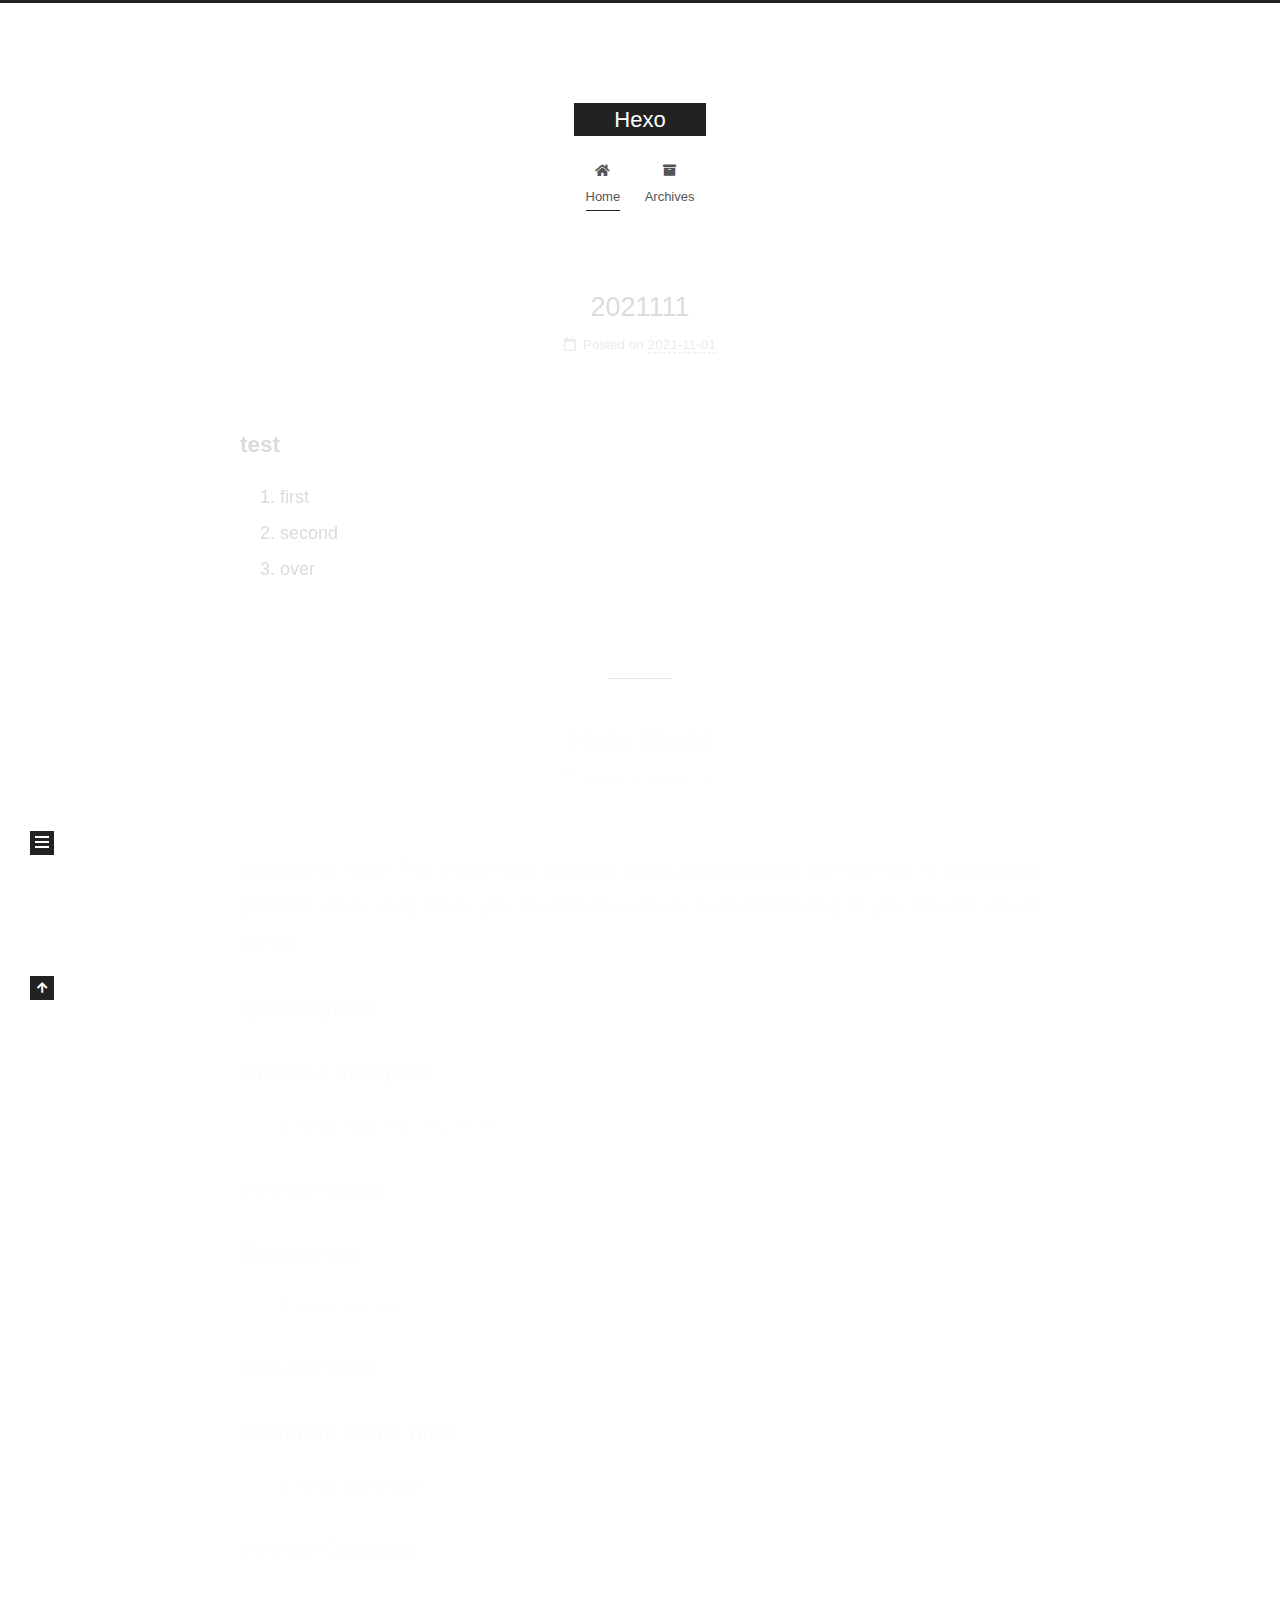
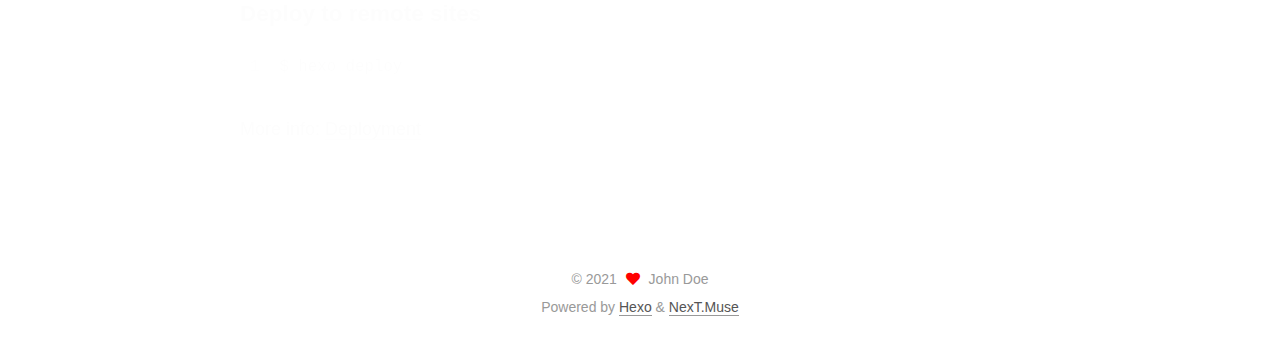
<file: index.html>
<!DOCTYPE html>
<html lang="en">
<head>
  <meta charset="UTF-8">
<meta name="viewport" content="width=device-width, initial-scale=1, maximum-scale=2">
<meta name="theme-color" content="#222">
<meta name="generator" content="Hexo 5.4.0">
  <link rel="apple-touch-icon" sizes="180x180" href="/images/apple-touch-icon-next.png">
  <link rel="icon" type="image/png" sizes="32x32" href="/images/favicon-32x32-next.png">
  <link rel="icon" type="image/png" sizes="16x16" href="/images/favicon-16x16-next.png">
  <link rel="mask-icon" href="/images/logo.svg" color="#222">

<link rel="stylesheet" href="/css/main.css">


<link rel="stylesheet" href="/lib/font-awesome/css/all.min.css">

<script id="hexo-configurations">
    var NexT = window.NexT || {};
    var CONFIG = {"hostname":"example.com","root":"/","scheme":"Muse","version":"7.8.0","exturl":false,"sidebar":{"position":"left","display":"post","padding":18,"offset":12,"onmobile":false},"copycode":{"enable":false,"show_result":false,"style":null},"back2top":{"enable":true,"sidebar":false,"scrollpercent":false},"bookmark":{"enable":false,"color":"#222","save":"auto"},"fancybox":false,"mediumzoom":false,"lazyload":false,"pangu":false,"comments":{"style":"tabs","active":null,"storage":true,"lazyload":false,"nav":null},"algolia":{"hits":{"per_page":10},"labels":{"input_placeholder":"Search for Posts","hits_empty":"We didn't find any results for the search: ${query}","hits_stats":"${hits} results found in ${time} ms"}},"localsearch":{"enable":false,"trigger":"auto","top_n_per_article":1,"unescape":false,"preload":false},"motion":{"enable":true,"async":false,"transition":{"post_block":"fadeIn","post_header":"slideDownIn","post_body":"slideDownIn","coll_header":"slideLeftIn","sidebar":"slideUpIn"}}};
  </script>

  <meta property="og:type" content="website">
<meta property="og:title" content="Hexo">
<meta property="og:url" content="http://example.com/index.html">
<meta property="og:site_name" content="Hexo">
<meta property="og:locale" content="en_US">
<meta property="article:author" content="John Doe">
<meta name="twitter:card" content="summary">

<link rel="canonical" href="http://example.com/">


<script id="page-configurations">
  // https://hexo.io/docs/variables.html
  CONFIG.page = {
    sidebar: "",
    isHome : true,
    isPost : false,
    lang   : 'en'
  };
</script>

  <title>Hexo</title>
  






  <noscript>
  <style>
  .use-motion .brand,
  .use-motion .menu-item,
  .sidebar-inner,
  .use-motion .post-block,
  .use-motion .pagination,
  .use-motion .comments,
  .use-motion .post-header,
  .use-motion .post-body,
  .use-motion .collection-header { opacity: initial; }

  .use-motion .site-title,
  .use-motion .site-subtitle {
    opacity: initial;
    top: initial;
  }

  .use-motion .logo-line-before i { left: initial; }
  .use-motion .logo-line-after i { right: initial; }
  </style>
</noscript>

</head>

<body itemscope itemtype="http://schema.org/WebPage">
  <div class="container use-motion">
    <div class="headband"></div>

    <header class="header" itemscope itemtype="http://schema.org/WPHeader">
      <div class="header-inner"><div class="site-brand-container">
  <div class="site-nav-toggle">
    <div class="toggle" aria-label="Toggle navigation bar">
      <span class="toggle-line toggle-line-first"></span>
      <span class="toggle-line toggle-line-middle"></span>
      <span class="toggle-line toggle-line-last"></span>
    </div>
  </div>

  <div class="site-meta">

    <a href="/" class="brand" rel="start">
      <span class="logo-line-before"><i></i></span>
      <h1 class="site-title">Hexo</h1>
      <span class="logo-line-after"><i></i></span>
    </a>
  </div>

  <div class="site-nav-right">
    <div class="toggle popup-trigger">
    </div>
  </div>
</div>




<nav class="site-nav">
  <ul id="menu" class="main-menu menu">
        <li class="menu-item menu-item-home">

    <a href="/" rel="section"><i class="fa fa-home fa-fw"></i>Home</a>

  </li>
        <li class="menu-item menu-item-archives">

    <a href="/archives/" rel="section"><i class="fa fa-archive fa-fw"></i>Archives</a>

  </li>
  </ul>
</nav>




</div>
    </header>

    
  <div class="back-to-top">
    <i class="fa fa-arrow-up"></i>
    <span>0%</span>
  </div>


    <main class="main">
      <div class="main-inner">
        <div class="content-wrap">
          

          <div class="content index posts-expand">
            
      
  
  
  <article itemscope itemtype="http://schema.org/Article" class="post-block" lang="en">
    <link itemprop="mainEntityOfPage" href="http://example.com/2021/11/01/2021111/">

    <span hidden itemprop="author" itemscope itemtype="http://schema.org/Person">
      <meta itemprop="image" content="/images/avatar.gif">
      <meta itemprop="name" content="John Doe">
      <meta itemprop="description" content="">
    </span>

    <span hidden itemprop="publisher" itemscope itemtype="http://schema.org/Organization">
      <meta itemprop="name" content="Hexo">
    </span>
      <header class="post-header">
        <h2 class="post-title" itemprop="name headline">
          
            <a href="/2021/11/01/2021111/" class="post-title-link" itemprop="url">2021111</a>
        </h2>

        <div class="post-meta">
            <span class="post-meta-item">
              <span class="post-meta-item-icon">
                <i class="far fa-calendar"></i>
              </span>
              <span class="post-meta-item-text">Posted on</span>
              

              <time title="Created: 2021-11-01 16:01:24 / Modified: 16:05:40" itemprop="dateCreated datePublished" datetime="2021-11-01T16:01:24+08:00">2021-11-01</time>
            </span>

          

        </div>
      </header>

    
    
    
    <div class="post-body" itemprop="articleBody">

      
          <h3 id="test"><a href="#test" class="headerlink" title="test"></a>test</h3><ol>
<li>first</li>
<li>second</li>
<li>over</li>
</ol>

      
    </div>

    
    
    
      <footer class="post-footer">
        <div class="post-eof"></div>
      </footer>
  </article>
  
  
  

      
  
  
  <article itemscope itemtype="http://schema.org/Article" class="post-block" lang="en">
    <link itemprop="mainEntityOfPage" href="http://example.com/2021/11/01/hello-world/">

    <span hidden itemprop="author" itemscope itemtype="http://schema.org/Person">
      <meta itemprop="image" content="/images/avatar.gif">
      <meta itemprop="name" content="John Doe">
      <meta itemprop="description" content="">
    </span>

    <span hidden itemprop="publisher" itemscope itemtype="http://schema.org/Organization">
      <meta itemprop="name" content="Hexo">
    </span>
      <header class="post-header">
        <h2 class="post-title" itemprop="name headline">
          
            <a href="/2021/11/01/hello-world/" class="post-title-link" itemprop="url">Hello World</a>
        </h2>

        <div class="post-meta">
            <span class="post-meta-item">
              <span class="post-meta-item-icon">
                <i class="far fa-calendar"></i>
              </span>
              <span class="post-meta-item-text">Posted on</span>

              <time title="Created: 2021-11-01 12:58:23" itemprop="dateCreated datePublished" datetime="2021-11-01T12:58:23+08:00">2021-11-01</time>
            </span>

          

        </div>
      </header>

    
    
    
    <div class="post-body" itemprop="articleBody">

      
          <p>Welcome to <a target="_blank" rel="noopener" href="https://hexo.io/">Hexo</a>! This is your very first post. Check <a target="_blank" rel="noopener" href="https://hexo.io/docs/">documentation</a> for more info. If you get any problems when using Hexo, you can find the answer in <a target="_blank" rel="noopener" href="https://hexo.io/docs/troubleshooting.html">troubleshooting</a> or you can ask me on <a target="_blank" rel="noopener" href="https://github.com/hexojs/hexo/issues">GitHub</a>.</p>
<h2 id="Quick-Start"><a href="#Quick-Start" class="headerlink" title="Quick Start"></a>Quick Start</h2><h3 id="Create-a-new-post"><a href="#Create-a-new-post" class="headerlink" title="Create a new post"></a>Create a new post</h3><figure class="highlight bash"><table><tr><td class="gutter"><pre><span class="line">1</span><br></pre></td><td class="code"><pre><span class="line">$ hexo new <span class="string">&quot;My New Post&quot;</span></span><br></pre></td></tr></table></figure>

<p>More info: <a target="_blank" rel="noopener" href="https://hexo.io/docs/writing.html">Writing</a></p>
<h3 id="Run-server"><a href="#Run-server" class="headerlink" title="Run server"></a>Run server</h3><figure class="highlight bash"><table><tr><td class="gutter"><pre><span class="line">1</span><br></pre></td><td class="code"><pre><span class="line">$ hexo server</span><br></pre></td></tr></table></figure>

<p>More info: <a target="_blank" rel="noopener" href="https://hexo.io/docs/server.html">Server</a></p>
<h3 id="Generate-static-files"><a href="#Generate-static-files" class="headerlink" title="Generate static files"></a>Generate static files</h3><figure class="highlight bash"><table><tr><td class="gutter"><pre><span class="line">1</span><br></pre></td><td class="code"><pre><span class="line">$ hexo generate</span><br></pre></td></tr></table></figure>

<p>More info: <a target="_blank" rel="noopener" href="https://hexo.io/docs/generating.html">Generating</a></p>
<h3 id="Deploy-to-remote-sites"><a href="#Deploy-to-remote-sites" class="headerlink" title="Deploy to remote sites"></a>Deploy to remote sites</h3><figure class="highlight bash"><table><tr><td class="gutter"><pre><span class="line">1</span><br></pre></td><td class="code"><pre><span class="line">$ hexo deploy</span><br></pre></td></tr></table></figure>

<p>More info: <a target="_blank" rel="noopener" href="https://hexo.io/docs/one-command-deployment.html">Deployment</a></p>

      
    </div>

    
    
    
      <footer class="post-footer">
        <div class="post-eof"></div>
      </footer>
  </article>
  
  
  


  



          </div>
          

<script>
  window.addEventListener('tabs:register', () => {
    let { activeClass } = CONFIG.comments;
    if (CONFIG.comments.storage) {
      activeClass = localStorage.getItem('comments_active') || activeClass;
    }
    if (activeClass) {
      let activeTab = document.querySelector(`a[href="#comment-${activeClass}"]`);
      if (activeTab) {
        activeTab.click();
      }
    }
  });
  if (CONFIG.comments.storage) {
    window.addEventListener('tabs:click', event => {
      if (!event.target.matches('.tabs-comment .tab-content .tab-pane')) return;
      let commentClass = event.target.classList[1];
      localStorage.setItem('comments_active', commentClass);
    });
  }
</script>

        </div>
          
  
  <div class="toggle sidebar-toggle">
    <span class="toggle-line toggle-line-first"></span>
    <span class="toggle-line toggle-line-middle"></span>
    <span class="toggle-line toggle-line-last"></span>
  </div>

  <aside class="sidebar">
    <div class="sidebar-inner">

      <ul class="sidebar-nav motion-element">
        <li class="sidebar-nav-toc">
          Table of Contents
        </li>
        <li class="sidebar-nav-overview">
          Overview
        </li>
      </ul>

      <!--noindex-->
      <div class="post-toc-wrap sidebar-panel">
      </div>
      <!--/noindex-->

      <div class="site-overview-wrap sidebar-panel">
        <div class="site-author motion-element" itemprop="author" itemscope itemtype="http://schema.org/Person">
  <p class="site-author-name" itemprop="name">John Doe</p>
  <div class="site-description" itemprop="description"></div>
</div>
<div class="site-state-wrap motion-element">
  <nav class="site-state">
      <div class="site-state-item site-state-posts">
          <a href="/archives/">
        
          <span class="site-state-item-count">2</span>
          <span class="site-state-item-name">posts</span>
        </a>
      </div>
      <div class="site-state-item site-state-tags">
        <span class="site-state-item-count">1</span>
        <span class="site-state-item-name">tags</span>
      </div>
  </nav>
</div>



      </div>

    </div>
  </aside>
  <div id="sidebar-dimmer"></div>


      </div>
    </main>

    <footer class="footer">
      <div class="footer-inner">
        

        

<div class="copyright">
  
  &copy; 
  <span itemprop="copyrightYear">2021</span>
  <span class="with-love">
    <i class="fa fa-heart"></i>
  </span>
  <span class="author" itemprop="copyrightHolder">John Doe</span>
</div>
  <div class="powered-by">Powered by <a href="https://hexo.io/" class="theme-link" rel="noopener" target="_blank">Hexo</a> & <a href="https://muse.theme-next.org/" class="theme-link" rel="noopener" target="_blank">NexT.Muse</a>
  </div>

        








      </div>
    </footer>
  </div>

  
  <script src="/lib/anime.min.js"></script>
  <script src="/lib/velocity/velocity.min.js"></script>
  <script src="/lib/velocity/velocity.ui.min.js"></script>

<script src="/js/utils.js"></script>

<script src="/js/motion.js"></script>


<script src="/js/schemes/muse.js"></script>


<script src="/js/next-boot.js"></script>




  















  

  

</body>
</html>
</file>
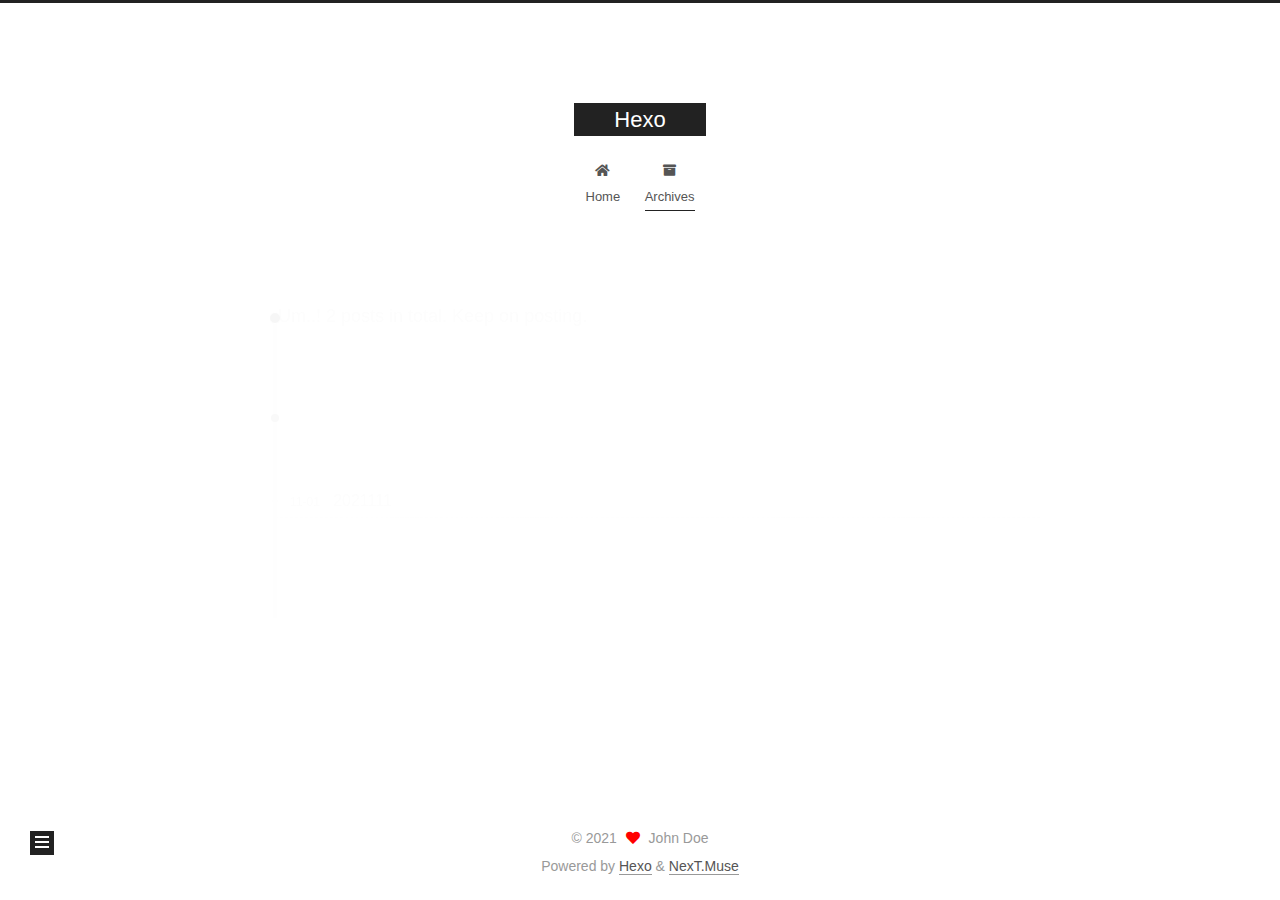
<file: archives/index.html>
<!DOCTYPE html>
<html lang="en">
<head>
  <meta charset="UTF-8">
<meta name="viewport" content="width=device-width, initial-scale=1, maximum-scale=2">
<meta name="theme-color" content="#222">
<meta name="generator" content="Hexo 5.4.0">
  <link rel="apple-touch-icon" sizes="180x180" href="/images/apple-touch-icon-next.png">
  <link rel="icon" type="image/png" sizes="32x32" href="/images/favicon-32x32-next.png">
  <link rel="icon" type="image/png" sizes="16x16" href="/images/favicon-16x16-next.png">
  <link rel="mask-icon" href="/images/logo.svg" color="#222">

<link rel="stylesheet" href="/css/main.css">


<link rel="stylesheet" href="/lib/font-awesome/css/all.min.css">

<script id="hexo-configurations">
    var NexT = window.NexT || {};
    var CONFIG = {"hostname":"example.com","root":"/","scheme":"Muse","version":"7.8.0","exturl":false,"sidebar":{"position":"left","display":"post","padding":18,"offset":12,"onmobile":false},"copycode":{"enable":false,"show_result":false,"style":null},"back2top":{"enable":true,"sidebar":false,"scrollpercent":false},"bookmark":{"enable":false,"color":"#222","save":"auto"},"fancybox":false,"mediumzoom":false,"lazyload":false,"pangu":false,"comments":{"style":"tabs","active":null,"storage":true,"lazyload":false,"nav":null},"algolia":{"hits":{"per_page":10},"labels":{"input_placeholder":"Search for Posts","hits_empty":"We didn't find any results for the search: ${query}","hits_stats":"${hits} results found in ${time} ms"}},"localsearch":{"enable":false,"trigger":"auto","top_n_per_article":1,"unescape":false,"preload":false},"motion":{"enable":true,"async":false,"transition":{"post_block":"fadeIn","post_header":"slideDownIn","post_body":"slideDownIn","coll_header":"slideLeftIn","sidebar":"slideUpIn"}}};
  </script>

  <meta property="og:type" content="website">
<meta property="og:title" content="Hexo">
<meta property="og:url" content="http://example.com/archives/index.html">
<meta property="og:site_name" content="Hexo">
<meta property="og:locale" content="en_US">
<meta property="article:author" content="John Doe">
<meta name="twitter:card" content="summary">

<link rel="canonical" href="http://example.com/archives/">


<script id="page-configurations">
  // https://hexo.io/docs/variables.html
  CONFIG.page = {
    sidebar: "",
    isHome : false,
    isPost : false,
    lang   : 'en'
  };
</script>

  <title>Archive | Hexo</title>
  






  <noscript>
  <style>
  .use-motion .brand,
  .use-motion .menu-item,
  .sidebar-inner,
  .use-motion .post-block,
  .use-motion .pagination,
  .use-motion .comments,
  .use-motion .post-header,
  .use-motion .post-body,
  .use-motion .collection-header { opacity: initial; }

  .use-motion .site-title,
  .use-motion .site-subtitle {
    opacity: initial;
    top: initial;
  }

  .use-motion .logo-line-before i { left: initial; }
  .use-motion .logo-line-after i { right: initial; }
  </style>
</noscript>

</head>

<body itemscope itemtype="http://schema.org/WebPage">
  <div class="container use-motion">
    <div class="headband"></div>

    <header class="header" itemscope itemtype="http://schema.org/WPHeader">
      <div class="header-inner"><div class="site-brand-container">
  <div class="site-nav-toggle">
    <div class="toggle" aria-label="Toggle navigation bar">
      <span class="toggle-line toggle-line-first"></span>
      <span class="toggle-line toggle-line-middle"></span>
      <span class="toggle-line toggle-line-last"></span>
    </div>
  </div>

  <div class="site-meta">

    <a href="/" class="brand" rel="start">
      <span class="logo-line-before"><i></i></span>
      <h1 class="site-title">Hexo</h1>
      <span class="logo-line-after"><i></i></span>
    </a>
  </div>

  <div class="site-nav-right">
    <div class="toggle popup-trigger">
    </div>
  </div>
</div>




<nav class="site-nav">
  <ul id="menu" class="main-menu menu">
        <li class="menu-item menu-item-home">

    <a href="/" rel="section"><i class="fa fa-home fa-fw"></i>Home</a>

  </li>
        <li class="menu-item menu-item-archives">

    <a href="/archives/" rel="section"><i class="fa fa-archive fa-fw"></i>Archives</a>

  </li>
  </ul>
</nav>




</div>
    </header>

    
  <div class="back-to-top">
    <i class="fa fa-arrow-up"></i>
    <span>0%</span>
  </div>


    <main class="main">
      <div class="main-inner">
        <div class="content-wrap">
          

          <div class="content archive">
            

  
  
  
  <div class="post-block">
    <div class="posts-collapse">
      <div class="collection-title">
        <span class="collection-header">Um..! 2 posts in total. Keep on posting.</span>
      </div>

      
    <div class="collection-year">
      <span class="collection-header">2021</span>
    </div>

  <article itemscope itemtype="http://schema.org/Article">
    <header class="post-header">

      <div class="post-meta">
        <time itemprop="dateCreated"
              datetime="2021-11-01T16:01:24+08:00"
              content="2021-11-01">
          11-01
        </time>
      </div>

      <div class="post-title">
          <a class="post-title-link" href="/2021/11/01/2021111/" itemprop="url">
            <span itemprop="name">2021111</span>
          </a>
      </div>

    </header>
  </article>

  <article itemscope itemtype="http://schema.org/Article">
    <header class="post-header">

      <div class="post-meta">
        <time itemprop="dateCreated"
              datetime="2021-11-01T12:58:23+08:00"
              content="2021-11-01">
          11-01
        </time>
      </div>

      <div class="post-title">
          <a class="post-title-link" href="/2021/11/01/hello-world/" itemprop="url">
            <span itemprop="name">Hello World</span>
          </a>
      </div>

    </header>
  </article>


    </div>
  </div>
  
  
  

  



          </div>
          

<script>
  window.addEventListener('tabs:register', () => {
    let { activeClass } = CONFIG.comments;
    if (CONFIG.comments.storage) {
      activeClass = localStorage.getItem('comments_active') || activeClass;
    }
    if (activeClass) {
      let activeTab = document.querySelector(`a[href="#comment-${activeClass}"]`);
      if (activeTab) {
        activeTab.click();
      }
    }
  });
  if (CONFIG.comments.storage) {
    window.addEventListener('tabs:click', event => {
      if (!event.target.matches('.tabs-comment .tab-content .tab-pane')) return;
      let commentClass = event.target.classList[1];
      localStorage.setItem('comments_active', commentClass);
    });
  }
</script>

        </div>
          
  
  <div class="toggle sidebar-toggle">
    <span class="toggle-line toggle-line-first"></span>
    <span class="toggle-line toggle-line-middle"></span>
    <span class="toggle-line toggle-line-last"></span>
  </div>

  <aside class="sidebar">
    <div class="sidebar-inner">

      <ul class="sidebar-nav motion-element">
        <li class="sidebar-nav-toc">
          Table of Contents
        </li>
        <li class="sidebar-nav-overview">
          Overview
        </li>
      </ul>

      <!--noindex-->
      <div class="post-toc-wrap sidebar-panel">
      </div>
      <!--/noindex-->

      <div class="site-overview-wrap sidebar-panel">
        <div class="site-author motion-element" itemprop="author" itemscope itemtype="http://schema.org/Person">
  <p class="site-author-name" itemprop="name">John Doe</p>
  <div class="site-description" itemprop="description"></div>
</div>
<div class="site-state-wrap motion-element">
  <nav class="site-state">
      <div class="site-state-item site-state-posts">
          <a href="/archives/">
        
          <span class="site-state-item-count">2</span>
          <span class="site-state-item-name">posts</span>
        </a>
      </div>
      <div class="site-state-item site-state-tags">
        <span class="site-state-item-count">1</span>
        <span class="site-state-item-name">tags</span>
      </div>
  </nav>
</div>



      </div>

    </div>
  </aside>
  <div id="sidebar-dimmer"></div>


      </div>
    </main>

    <footer class="footer">
      <div class="footer-inner">
        

        

<div class="copyright">
  
  &copy; 
  <span itemprop="copyrightYear">2021</span>
  <span class="with-love">
    <i class="fa fa-heart"></i>
  </span>
  <span class="author" itemprop="copyrightHolder">John Doe</span>
</div>
  <div class="powered-by">Powered by <a href="https://hexo.io/" class="theme-link" rel="noopener" target="_blank">Hexo</a> & <a href="https://muse.theme-next.org/" class="theme-link" rel="noopener" target="_blank">NexT.Muse</a>
  </div>

        








      </div>
    </footer>
  </div>

  
  <script src="/lib/anime.min.js"></script>
  <script src="/lib/velocity/velocity.min.js"></script>
  <script src="/lib/velocity/velocity.ui.min.js"></script>

<script src="/js/utils.js"></script>

<script src="/js/motion.js"></script>


<script src="/js/schemes/muse.js"></script>


<script src="/js/next-boot.js"></script>




  















  

  

</body>
</html>
</file>
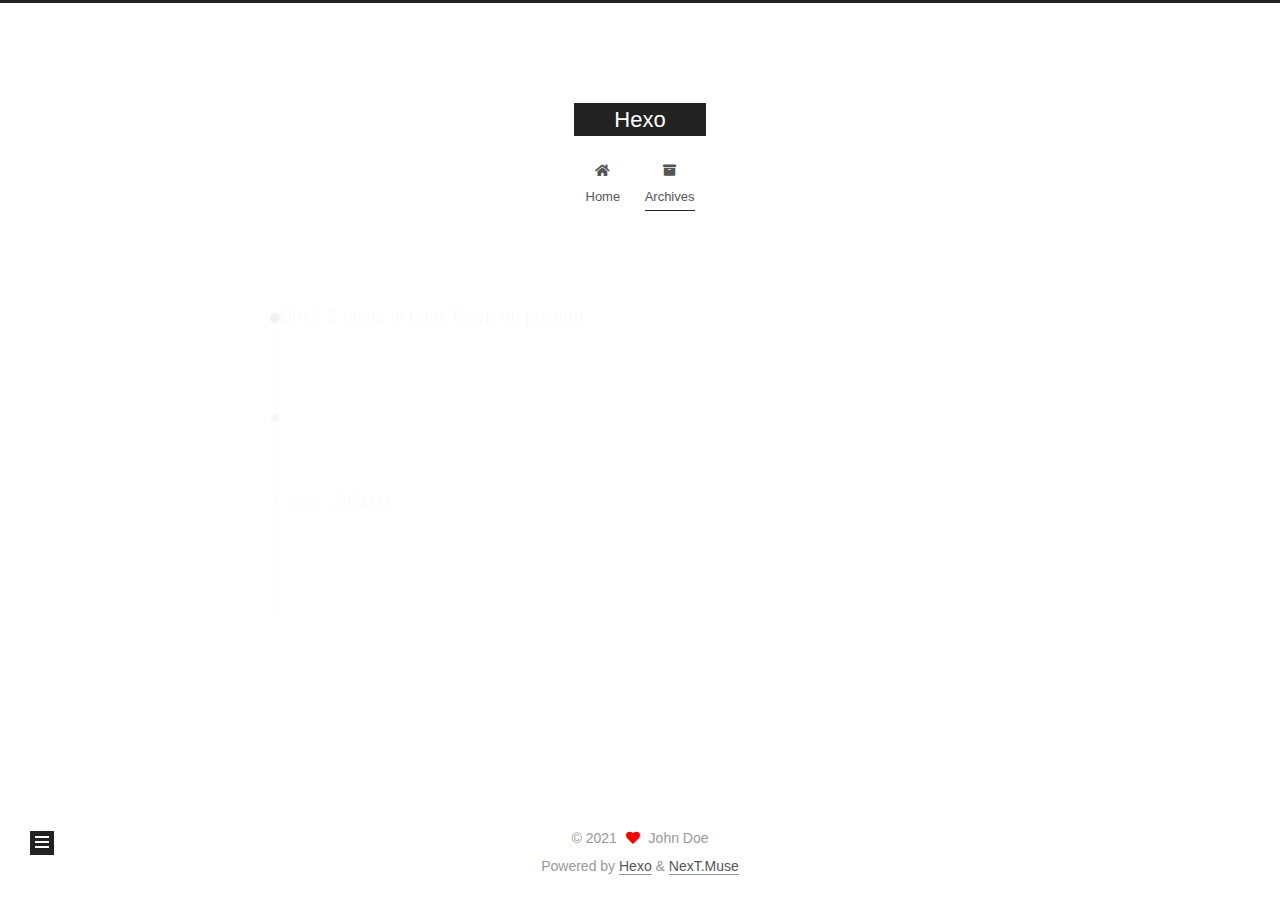
<file: archives/2021/index.html>
<!DOCTYPE html>
<html lang="en">
<head>
  <meta charset="UTF-8">
<meta name="viewport" content="width=device-width, initial-scale=1, maximum-scale=2">
<meta name="theme-color" content="#222">
<meta name="generator" content="Hexo 5.4.0">
  <link rel="apple-touch-icon" sizes="180x180" href="/images/apple-touch-icon-next.png">
  <link rel="icon" type="image/png" sizes="32x32" href="/images/favicon-32x32-next.png">
  <link rel="icon" type="image/png" sizes="16x16" href="/images/favicon-16x16-next.png">
  <link rel="mask-icon" href="/images/logo.svg" color="#222">

<link rel="stylesheet" href="/css/main.css">


<link rel="stylesheet" href="/lib/font-awesome/css/all.min.css">

<script id="hexo-configurations">
    var NexT = window.NexT || {};
    var CONFIG = {"hostname":"example.com","root":"/","scheme":"Muse","version":"7.8.0","exturl":false,"sidebar":{"position":"left","display":"post","padding":18,"offset":12,"onmobile":false},"copycode":{"enable":false,"show_result":false,"style":null},"back2top":{"enable":true,"sidebar":false,"scrollpercent":false},"bookmark":{"enable":false,"color":"#222","save":"auto"},"fancybox":false,"mediumzoom":false,"lazyload":false,"pangu":false,"comments":{"style":"tabs","active":null,"storage":true,"lazyload":false,"nav":null},"algolia":{"hits":{"per_page":10},"labels":{"input_placeholder":"Search for Posts","hits_empty":"We didn't find any results for the search: ${query}","hits_stats":"${hits} results found in ${time} ms"}},"localsearch":{"enable":false,"trigger":"auto","top_n_per_article":1,"unescape":false,"preload":false},"motion":{"enable":true,"async":false,"transition":{"post_block":"fadeIn","post_header":"slideDownIn","post_body":"slideDownIn","coll_header":"slideLeftIn","sidebar":"slideUpIn"}}};
  </script>

  <meta property="og:type" content="website">
<meta property="og:title" content="Hexo">
<meta property="og:url" content="http://example.com/archives/2021/index.html">
<meta property="og:site_name" content="Hexo">
<meta property="og:locale" content="en_US">
<meta property="article:author" content="John Doe">
<meta name="twitter:card" content="summary">

<link rel="canonical" href="http://example.com/archives/2021/">


<script id="page-configurations">
  // https://hexo.io/docs/variables.html
  CONFIG.page = {
    sidebar: "",
    isHome : false,
    isPost : false,
    lang   : 'en'
  };
</script>

  <title>Archive | Hexo</title>
  






  <noscript>
  <style>
  .use-motion .brand,
  .use-motion .menu-item,
  .sidebar-inner,
  .use-motion .post-block,
  .use-motion .pagination,
  .use-motion .comments,
  .use-motion .post-header,
  .use-motion .post-body,
  .use-motion .collection-header { opacity: initial; }

  .use-motion .site-title,
  .use-motion .site-subtitle {
    opacity: initial;
    top: initial;
  }

  .use-motion .logo-line-before i { left: initial; }
  .use-motion .logo-line-after i { right: initial; }
  </style>
</noscript>

</head>

<body itemscope itemtype="http://schema.org/WebPage">
  <div class="container use-motion">
    <div class="headband"></div>

    <header class="header" itemscope itemtype="http://schema.org/WPHeader">
      <div class="header-inner"><div class="site-brand-container">
  <div class="site-nav-toggle">
    <div class="toggle" aria-label="Toggle navigation bar">
      <span class="toggle-line toggle-line-first"></span>
      <span class="toggle-line toggle-line-middle"></span>
      <span class="toggle-line toggle-line-last"></span>
    </div>
  </div>

  <div class="site-meta">

    <a href="/" class="brand" rel="start">
      <span class="logo-line-before"><i></i></span>
      <h1 class="site-title">Hexo</h1>
      <span class="logo-line-after"><i></i></span>
    </a>
  </div>

  <div class="site-nav-right">
    <div class="toggle popup-trigger">
    </div>
  </div>
</div>




<nav class="site-nav">
  <ul id="menu" class="main-menu menu">
        <li class="menu-item menu-item-home">

    <a href="/" rel="section"><i class="fa fa-home fa-fw"></i>Home</a>

  </li>
        <li class="menu-item menu-item-archives">

    <a href="/archives/" rel="section"><i class="fa fa-archive fa-fw"></i>Archives</a>

  </li>
  </ul>
</nav>




</div>
    </header>

    
  <div class="back-to-top">
    <i class="fa fa-arrow-up"></i>
    <span>0%</span>
  </div>


    <main class="main">
      <div class="main-inner">
        <div class="content-wrap">
          

          <div class="content archive">
            

  
  
  
  <div class="post-block">
    <div class="posts-collapse">
      <div class="collection-title">
        <span class="collection-header">Um..! 2 posts in total. Keep on posting.</span>
      </div>

      
    <div class="collection-year">
      <span class="collection-header">2021</span>
    </div>

  <article itemscope itemtype="http://schema.org/Article">
    <header class="post-header">

      <div class="post-meta">
        <time itemprop="dateCreated"
              datetime="2021-11-01T16:01:24+08:00"
              content="2021-11-01">
          11-01
        </time>
      </div>

      <div class="post-title">
          <a class="post-title-link" href="/2021/11/01/2021111/" itemprop="url">
            <span itemprop="name">2021111</span>
          </a>
      </div>

    </header>
  </article>

  <article itemscope itemtype="http://schema.org/Article">
    <header class="post-header">

      <div class="post-meta">
        <time itemprop="dateCreated"
              datetime="2021-11-01T12:58:23+08:00"
              content="2021-11-01">
          11-01
        </time>
      </div>

      <div class="post-title">
          <a class="post-title-link" href="/2021/11/01/hello-world/" itemprop="url">
            <span itemprop="name">Hello World</span>
          </a>
      </div>

    </header>
  </article>


    </div>
  </div>
  
  
  

  



          </div>
          

<script>
  window.addEventListener('tabs:register', () => {
    let { activeClass } = CONFIG.comments;
    if (CONFIG.comments.storage) {
      activeClass = localStorage.getItem('comments_active') || activeClass;
    }
    if (activeClass) {
      let activeTab = document.querySelector(`a[href="#comment-${activeClass}"]`);
      if (activeTab) {
        activeTab.click();
      }
    }
  });
  if (CONFIG.comments.storage) {
    window.addEventListener('tabs:click', event => {
      if (!event.target.matches('.tabs-comment .tab-content .tab-pane')) return;
      let commentClass = event.target.classList[1];
      localStorage.setItem('comments_active', commentClass);
    });
  }
</script>

        </div>
          
  
  <div class="toggle sidebar-toggle">
    <span class="toggle-line toggle-line-first"></span>
    <span class="toggle-line toggle-line-middle"></span>
    <span class="toggle-line toggle-line-last"></span>
  </div>

  <aside class="sidebar">
    <div class="sidebar-inner">

      <ul class="sidebar-nav motion-element">
        <li class="sidebar-nav-toc">
          Table of Contents
        </li>
        <li class="sidebar-nav-overview">
          Overview
        </li>
      </ul>

      <!--noindex-->
      <div class="post-toc-wrap sidebar-panel">
      </div>
      <!--/noindex-->

      <div class="site-overview-wrap sidebar-panel">
        <div class="site-author motion-element" itemprop="author" itemscope itemtype="http://schema.org/Person">
  <p class="site-author-name" itemprop="name">John Doe</p>
  <div class="site-description" itemprop="description"></div>
</div>
<div class="site-state-wrap motion-element">
  <nav class="site-state">
      <div class="site-state-item site-state-posts">
          <a href="/archives/">
        
          <span class="site-state-item-count">2</span>
          <span class="site-state-item-name">posts</span>
        </a>
      </div>
      <div class="site-state-item site-state-tags">
        <span class="site-state-item-count">1</span>
        <span class="site-state-item-name">tags</span>
      </div>
  </nav>
</div>



      </div>

    </div>
  </aside>
  <div id="sidebar-dimmer"></div>


      </div>
    </main>

    <footer class="footer">
      <div class="footer-inner">
        

        

<div class="copyright">
  
  &copy; 
  <span itemprop="copyrightYear">2021</span>
  <span class="with-love">
    <i class="fa fa-heart"></i>
  </span>
  <span class="author" itemprop="copyrightHolder">John Doe</span>
</div>
  <div class="powered-by">Powered by <a href="https://hexo.io/" class="theme-link" rel="noopener" target="_blank">Hexo</a> & <a href="https://muse.theme-next.org/" class="theme-link" rel="noopener" target="_blank">NexT.Muse</a>
  </div>

        








      </div>
    </footer>
  </div>

  
  <script src="/lib/anime.min.js"></script>
  <script src="/lib/velocity/velocity.min.js"></script>
  <script src="/lib/velocity/velocity.ui.min.js"></script>

<script src="/js/utils.js"></script>

<script src="/js/motion.js"></script>


<script src="/js/schemes/muse.js"></script>


<script src="/js/next-boot.js"></script>




  















  

  

</body>
</html>
</file>
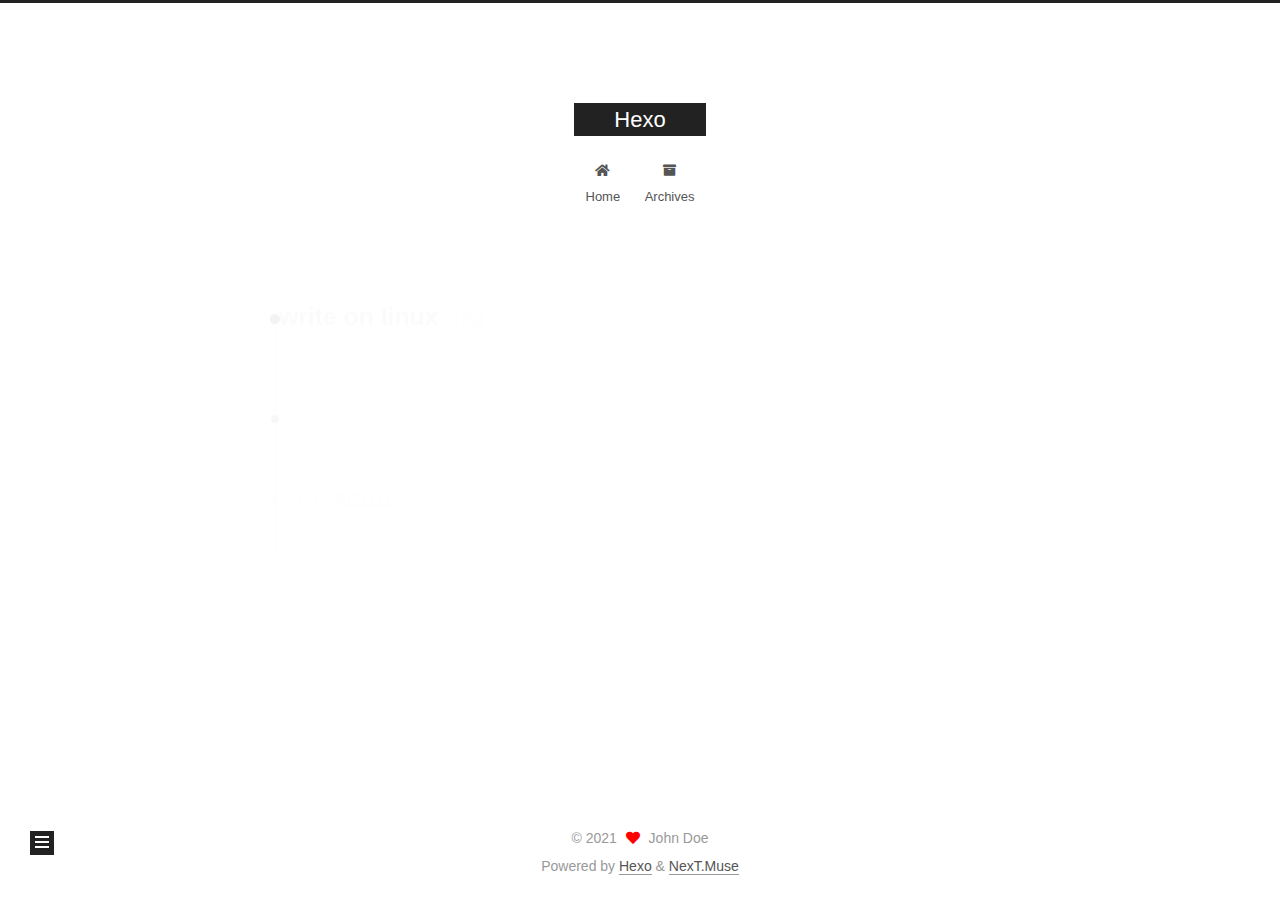
<file: tags/write-on-linux/index.html>
<!DOCTYPE html>
<html lang="en">
<head>
  <meta charset="UTF-8">
<meta name="viewport" content="width=device-width, initial-scale=1, maximum-scale=2">
<meta name="theme-color" content="#222">
<meta name="generator" content="Hexo 5.4.0">
  <link rel="apple-touch-icon" sizes="180x180" href="/images/apple-touch-icon-next.png">
  <link rel="icon" type="image/png" sizes="32x32" href="/images/favicon-32x32-next.png">
  <link rel="icon" type="image/png" sizes="16x16" href="/images/favicon-16x16-next.png">
  <link rel="mask-icon" href="/images/logo.svg" color="#222">

<link rel="stylesheet" href="/css/main.css">


<link rel="stylesheet" href="/lib/font-awesome/css/all.min.css">

<script id="hexo-configurations">
    var NexT = window.NexT || {};
    var CONFIG = {"hostname":"example.com","root":"/","scheme":"Muse","version":"7.8.0","exturl":false,"sidebar":{"position":"left","display":"post","padding":18,"offset":12,"onmobile":false},"copycode":{"enable":false,"show_result":false,"style":null},"back2top":{"enable":true,"sidebar":false,"scrollpercent":false},"bookmark":{"enable":false,"color":"#222","save":"auto"},"fancybox":false,"mediumzoom":false,"lazyload":false,"pangu":false,"comments":{"style":"tabs","active":null,"storage":true,"lazyload":false,"nav":null},"algolia":{"hits":{"per_page":10},"labels":{"input_placeholder":"Search for Posts","hits_empty":"We didn't find any results for the search: ${query}","hits_stats":"${hits} results found in ${time} ms"}},"localsearch":{"enable":false,"trigger":"auto","top_n_per_article":1,"unescape":false,"preload":false},"motion":{"enable":true,"async":false,"transition":{"post_block":"fadeIn","post_header":"slideDownIn","post_body":"slideDownIn","coll_header":"slideLeftIn","sidebar":"slideUpIn"}}};
  </script>

  <meta property="og:type" content="website">
<meta property="og:title" content="Hexo">
<meta property="og:url" content="http://example.com/tags/write-on-linux/index.html">
<meta property="og:site_name" content="Hexo">
<meta property="og:locale" content="en_US">
<meta property="article:author" content="John Doe">
<meta name="twitter:card" content="summary">

<link rel="canonical" href="http://example.com/tags/write-on-linux/">


<script id="page-configurations">
  // https://hexo.io/docs/variables.html
  CONFIG.page = {
    sidebar: "",
    isHome : false,
    isPost : false,
    lang   : 'en'
  };
</script>

  <title>Tag: write on linux | Hexo</title>
  






  <noscript>
  <style>
  .use-motion .brand,
  .use-motion .menu-item,
  .sidebar-inner,
  .use-motion .post-block,
  .use-motion .pagination,
  .use-motion .comments,
  .use-motion .post-header,
  .use-motion .post-body,
  .use-motion .collection-header { opacity: initial; }

  .use-motion .site-title,
  .use-motion .site-subtitle {
    opacity: initial;
    top: initial;
  }

  .use-motion .logo-line-before i { left: initial; }
  .use-motion .logo-line-after i { right: initial; }
  </style>
</noscript>

</head>

<body itemscope itemtype="http://schema.org/WebPage">
  <div class="container use-motion">
    <div class="headband"></div>

    <header class="header" itemscope itemtype="http://schema.org/WPHeader">
      <div class="header-inner"><div class="site-brand-container">
  <div class="site-nav-toggle">
    <div class="toggle" aria-label="Toggle navigation bar">
      <span class="toggle-line toggle-line-first"></span>
      <span class="toggle-line toggle-line-middle"></span>
      <span class="toggle-line toggle-line-last"></span>
    </div>
  </div>

  <div class="site-meta">

    <a href="/" class="brand" rel="start">
      <span class="logo-line-before"><i></i></span>
      <h1 class="site-title">Hexo</h1>
      <span class="logo-line-after"><i></i></span>
    </a>
  </div>

  <div class="site-nav-right">
    <div class="toggle popup-trigger">
    </div>
  </div>
</div>




<nav class="site-nav">
  <ul id="menu" class="main-menu menu">
        <li class="menu-item menu-item-home">

    <a href="/" rel="section"><i class="fa fa-home fa-fw"></i>Home</a>

  </li>
        <li class="menu-item menu-item-archives">

    <a href="/archives/" rel="section"><i class="fa fa-archive fa-fw"></i>Archives</a>

  </li>
  </ul>
</nav>




</div>
    </header>

    
  <div class="back-to-top">
    <i class="fa fa-arrow-up"></i>
    <span>0%</span>
  </div>


    <main class="main">
      <div class="main-inner">
        <div class="content-wrap">
          

          <div class="content tag">
            

  
  
  
  <div class="post-block">
    <div class="posts-collapse">
      <div class="collection-title">
        <h2 class="collection-header">write on linux
          <small>Tag</small>
        </h2>
      </div>

      
    <div class="collection-year">
      <span class="collection-header">2021</span>
    </div>

  <article itemscope itemtype="http://schema.org/Article">
    <header class="post-header">

      <div class="post-meta">
        <time itemprop="dateCreated"
              datetime="2021-11-01T16:01:24+08:00"
              content="2021-11-01">
          11-01
        </time>
      </div>

      <div class="post-title">
          <a class="post-title-link" href="/2021/11/01/2021111/" itemprop="url">
            <span itemprop="name">2021111</span>
          </a>
      </div>

    </header>
  </article>

    </div>
  </div>
  
  
  

  



          </div>
          

<script>
  window.addEventListener('tabs:register', () => {
    let { activeClass } = CONFIG.comments;
    if (CONFIG.comments.storage) {
      activeClass = localStorage.getItem('comments_active') || activeClass;
    }
    if (activeClass) {
      let activeTab = document.querySelector(`a[href="#comment-${activeClass}"]`);
      if (activeTab) {
        activeTab.click();
      }
    }
  });
  if (CONFIG.comments.storage) {
    window.addEventListener('tabs:click', event => {
      if (!event.target.matches('.tabs-comment .tab-content .tab-pane')) return;
      let commentClass = event.target.classList[1];
      localStorage.setItem('comments_active', commentClass);
    });
  }
</script>

        </div>
          
  
  <div class="toggle sidebar-toggle">
    <span class="toggle-line toggle-line-first"></span>
    <span class="toggle-line toggle-line-middle"></span>
    <span class="toggle-line toggle-line-last"></span>
  </div>

  <aside class="sidebar">
    <div class="sidebar-inner">

      <ul class="sidebar-nav motion-element">
        <li class="sidebar-nav-toc">
          Table of Contents
        </li>
        <li class="sidebar-nav-overview">
          Overview
        </li>
      </ul>

      <!--noindex-->
      <div class="post-toc-wrap sidebar-panel">
      </div>
      <!--/noindex-->

      <div class="site-overview-wrap sidebar-panel">
        <div class="site-author motion-element" itemprop="author" itemscope itemtype="http://schema.org/Person">
  <p class="site-author-name" itemprop="name">John Doe</p>
  <div class="site-description" itemprop="description"></div>
</div>
<div class="site-state-wrap motion-element">
  <nav class="site-state">
      <div class="site-state-item site-state-posts">
          <a href="/archives/">
        
          <span class="site-state-item-count">2</span>
          <span class="site-state-item-name">posts</span>
        </a>
      </div>
      <div class="site-state-item site-state-tags">
        <span class="site-state-item-count">1</span>
        <span class="site-state-item-name">tags</span>
      </div>
  </nav>
</div>



      </div>

    </div>
  </aside>
  <div id="sidebar-dimmer"></div>


      </div>
    </main>

    <footer class="footer">
      <div class="footer-inner">
        

        

<div class="copyright">
  
  &copy; 
  <span itemprop="copyrightYear">2021</span>
  <span class="with-love">
    <i class="fa fa-heart"></i>
  </span>
  <span class="author" itemprop="copyrightHolder">John Doe</span>
</div>
  <div class="powered-by">Powered by <a href="https://hexo.io/" class="theme-link" rel="noopener" target="_blank">Hexo</a> & <a href="https://muse.theme-next.org/" class="theme-link" rel="noopener" target="_blank">NexT.Muse</a>
  </div>

        








      </div>
    </footer>
  </div>

  
  <script src="/lib/anime.min.js"></script>
  <script src="/lib/velocity/velocity.min.js"></script>
  <script src="/lib/velocity/velocity.ui.min.js"></script>

<script src="/js/utils.js"></script>

<script src="/js/motion.js"></script>


<script src="/js/schemes/muse.js"></script>


<script src="/js/next-boot.js"></script>




  















  

  

</body>
</html>
</file>
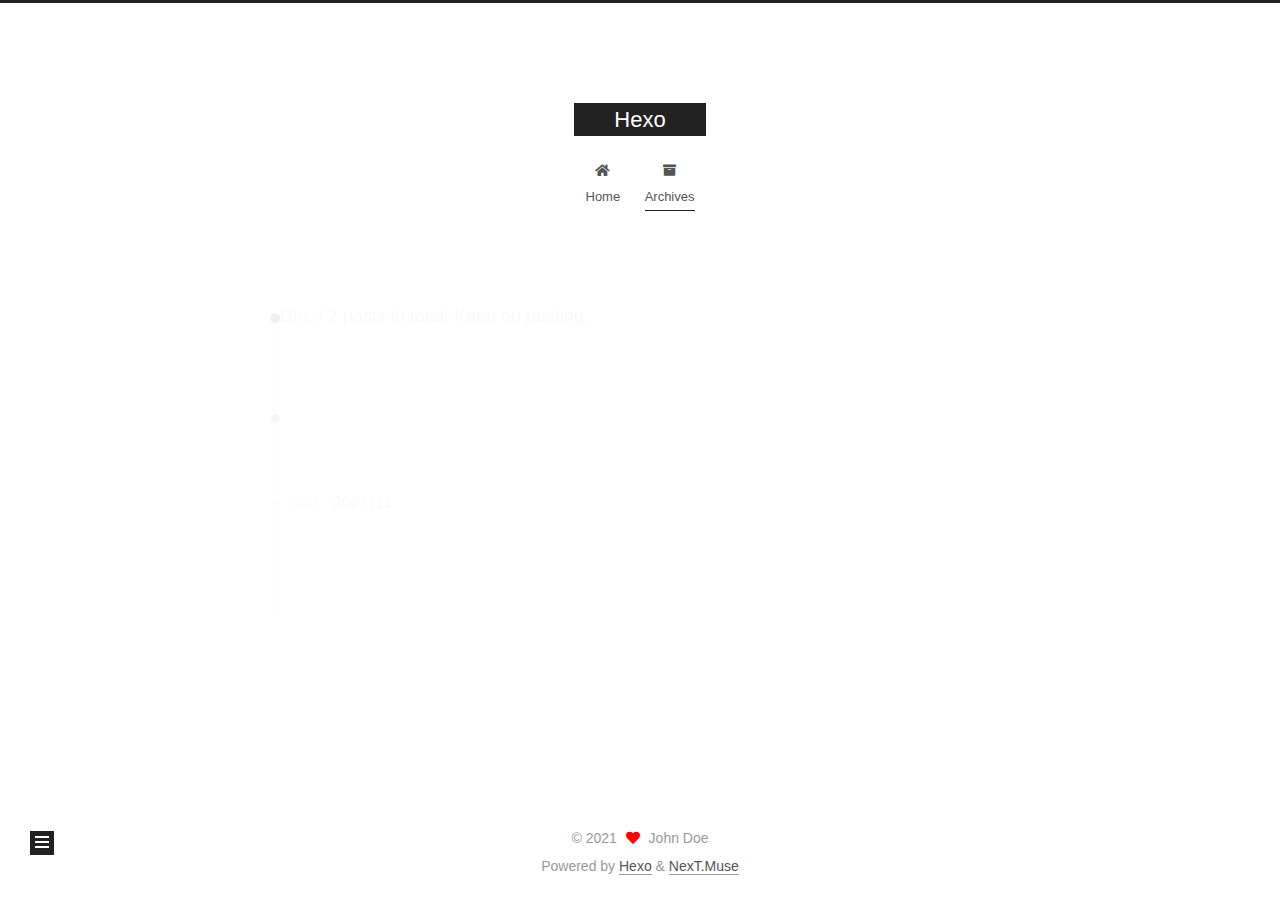
<file: archives/2021/11/index.html>
<!DOCTYPE html>
<html lang="en">
<head>
  <meta charset="UTF-8">
<meta name="viewport" content="width=device-width, initial-scale=1, maximum-scale=2">
<meta name="theme-color" content="#222">
<meta name="generator" content="Hexo 5.4.0">
  <link rel="apple-touch-icon" sizes="180x180" href="/images/apple-touch-icon-next.png">
  <link rel="icon" type="image/png" sizes="32x32" href="/images/favicon-32x32-next.png">
  <link rel="icon" type="image/png" sizes="16x16" href="/images/favicon-16x16-next.png">
  <link rel="mask-icon" href="/images/logo.svg" color="#222">

<link rel="stylesheet" href="/css/main.css">


<link rel="stylesheet" href="/lib/font-awesome/css/all.min.css">

<script id="hexo-configurations">
    var NexT = window.NexT || {};
    var CONFIG = {"hostname":"example.com","root":"/","scheme":"Muse","version":"7.8.0","exturl":false,"sidebar":{"position":"left","display":"post","padding":18,"offset":12,"onmobile":false},"copycode":{"enable":false,"show_result":false,"style":null},"back2top":{"enable":true,"sidebar":false,"scrollpercent":false},"bookmark":{"enable":false,"color":"#222","save":"auto"},"fancybox":false,"mediumzoom":false,"lazyload":false,"pangu":false,"comments":{"style":"tabs","active":null,"storage":true,"lazyload":false,"nav":null},"algolia":{"hits":{"per_page":10},"labels":{"input_placeholder":"Search for Posts","hits_empty":"We didn't find any results for the search: ${query}","hits_stats":"${hits} results found in ${time} ms"}},"localsearch":{"enable":false,"trigger":"auto","top_n_per_article":1,"unescape":false,"preload":false},"motion":{"enable":true,"async":false,"transition":{"post_block":"fadeIn","post_header":"slideDownIn","post_body":"slideDownIn","coll_header":"slideLeftIn","sidebar":"slideUpIn"}}};
  </script>

  <meta property="og:type" content="website">
<meta property="og:title" content="Hexo">
<meta property="og:url" content="http://example.com/archives/2021/11/index.html">
<meta property="og:site_name" content="Hexo">
<meta property="og:locale" content="en_US">
<meta property="article:author" content="John Doe">
<meta name="twitter:card" content="summary">

<link rel="canonical" href="http://example.com/archives/2021/11/">


<script id="page-configurations">
  // https://hexo.io/docs/variables.html
  CONFIG.page = {
    sidebar: "",
    isHome : false,
    isPost : false,
    lang   : 'en'
  };
</script>

  <title>Archive | Hexo</title>
  






  <noscript>
  <style>
  .use-motion .brand,
  .use-motion .menu-item,
  .sidebar-inner,
  .use-motion .post-block,
  .use-motion .pagination,
  .use-motion .comments,
  .use-motion .post-header,
  .use-motion .post-body,
  .use-motion .collection-header { opacity: initial; }

  .use-motion .site-title,
  .use-motion .site-subtitle {
    opacity: initial;
    top: initial;
  }

  .use-motion .logo-line-before i { left: initial; }
  .use-motion .logo-line-after i { right: initial; }
  </style>
</noscript>

</head>

<body itemscope itemtype="http://schema.org/WebPage">
  <div class="container use-motion">
    <div class="headband"></div>

    <header class="header" itemscope itemtype="http://schema.org/WPHeader">
      <div class="header-inner"><div class="site-brand-container">
  <div class="site-nav-toggle">
    <div class="toggle" aria-label="Toggle navigation bar">
      <span class="toggle-line toggle-line-first"></span>
      <span class="toggle-line toggle-line-middle"></span>
      <span class="toggle-line toggle-line-last"></span>
    </div>
  </div>

  <div class="site-meta">

    <a href="/" class="brand" rel="start">
      <span class="logo-line-before"><i></i></span>
      <h1 class="site-title">Hexo</h1>
      <span class="logo-line-after"><i></i></span>
    </a>
  </div>

  <div class="site-nav-right">
    <div class="toggle popup-trigger">
    </div>
  </div>
</div>




<nav class="site-nav">
  <ul id="menu" class="main-menu menu">
        <li class="menu-item menu-item-home">

    <a href="/" rel="section"><i class="fa fa-home fa-fw"></i>Home</a>

  </li>
        <li class="menu-item menu-item-archives">

    <a href="/archives/" rel="section"><i class="fa fa-archive fa-fw"></i>Archives</a>

  </li>
  </ul>
</nav>




</div>
    </header>

    
  <div class="back-to-top">
    <i class="fa fa-arrow-up"></i>
    <span>0%</span>
  </div>


    <main class="main">
      <div class="main-inner">
        <div class="content-wrap">
          

          <div class="content archive">
            

  
  
  
  <div class="post-block">
    <div class="posts-collapse">
      <div class="collection-title">
        <span class="collection-header">Um..! 2 posts in total. Keep on posting.</span>
      </div>

      
    <div class="collection-year">
      <span class="collection-header">2021</span>
    </div>

  <article itemscope itemtype="http://schema.org/Article">
    <header class="post-header">

      <div class="post-meta">
        <time itemprop="dateCreated"
              datetime="2021-11-01T16:01:24+08:00"
              content="2021-11-01">
          11-01
        </time>
      </div>

      <div class="post-title">
          <a class="post-title-link" href="/2021/11/01/2021111/" itemprop="url">
            <span itemprop="name">2021111</span>
          </a>
      </div>

    </header>
  </article>

  <article itemscope itemtype="http://schema.org/Article">
    <header class="post-header">

      <div class="post-meta">
        <time itemprop="dateCreated"
              datetime="2021-11-01T12:58:23+08:00"
              content="2021-11-01">
          11-01
        </time>
      </div>

      <div class="post-title">
          <a class="post-title-link" href="/2021/11/01/hello-world/" itemprop="url">
            <span itemprop="name">Hello World</span>
          </a>
      </div>

    </header>
  </article>


    </div>
  </div>
  
  
  

  



          </div>
          

<script>
  window.addEventListener('tabs:register', () => {
    let { activeClass } = CONFIG.comments;
    if (CONFIG.comments.storage) {
      activeClass = localStorage.getItem('comments_active') || activeClass;
    }
    if (activeClass) {
      let activeTab = document.querySelector(`a[href="#comment-${activeClass}"]`);
      if (activeTab) {
        activeTab.click();
      }
    }
  });
  if (CONFIG.comments.storage) {
    window.addEventListener('tabs:click', event => {
      if (!event.target.matches('.tabs-comment .tab-content .tab-pane')) return;
      let commentClass = event.target.classList[1];
      localStorage.setItem('comments_active', commentClass);
    });
  }
</script>

        </div>
          
  
  <div class="toggle sidebar-toggle">
    <span class="toggle-line toggle-line-first"></span>
    <span class="toggle-line toggle-line-middle"></span>
    <span class="toggle-line toggle-line-last"></span>
  </div>

  <aside class="sidebar">
    <div class="sidebar-inner">

      <ul class="sidebar-nav motion-element">
        <li class="sidebar-nav-toc">
          Table of Contents
        </li>
        <li class="sidebar-nav-overview">
          Overview
        </li>
      </ul>

      <!--noindex-->
      <div class="post-toc-wrap sidebar-panel">
      </div>
      <!--/noindex-->

      <div class="site-overview-wrap sidebar-panel">
        <div class="site-author motion-element" itemprop="author" itemscope itemtype="http://schema.org/Person">
  <p class="site-author-name" itemprop="name">John Doe</p>
  <div class="site-description" itemprop="description"></div>
</div>
<div class="site-state-wrap motion-element">
  <nav class="site-state">
      <div class="site-state-item site-state-posts">
          <a href="/archives/">
        
          <span class="site-state-item-count">2</span>
          <span class="site-state-item-name">posts</span>
        </a>
      </div>
      <div class="site-state-item site-state-tags">
        <span class="site-state-item-count">1</span>
        <span class="site-state-item-name">tags</span>
      </div>
  </nav>
</div>



      </div>

    </div>
  </aside>
  <div id="sidebar-dimmer"></div>


      </div>
    </main>

    <footer class="footer">
      <div class="footer-inner">
        

        

<div class="copyright">
  
  &copy; 
  <span itemprop="copyrightYear">2021</span>
  <span class="with-love">
    <i class="fa fa-heart"></i>
  </span>
  <span class="author" itemprop="copyrightHolder">John Doe</span>
</div>
  <div class="powered-by">Powered by <a href="https://hexo.io/" class="theme-link" rel="noopener" target="_blank">Hexo</a> & <a href="https://muse.theme-next.org/" class="theme-link" rel="noopener" target="_blank">NexT.Muse</a>
  </div>

        








      </div>
    </footer>
  </div>

  
  <script src="/lib/anime.min.js"></script>
  <script src="/lib/velocity/velocity.min.js"></script>
  <script src="/lib/velocity/velocity.ui.min.js"></script>

<script src="/js/utils.js"></script>

<script src="/js/motion.js"></script>


<script src="/js/schemes/muse.js"></script>


<script src="/js/next-boot.js"></script>




  















  

  

</body>
</html>
</file>
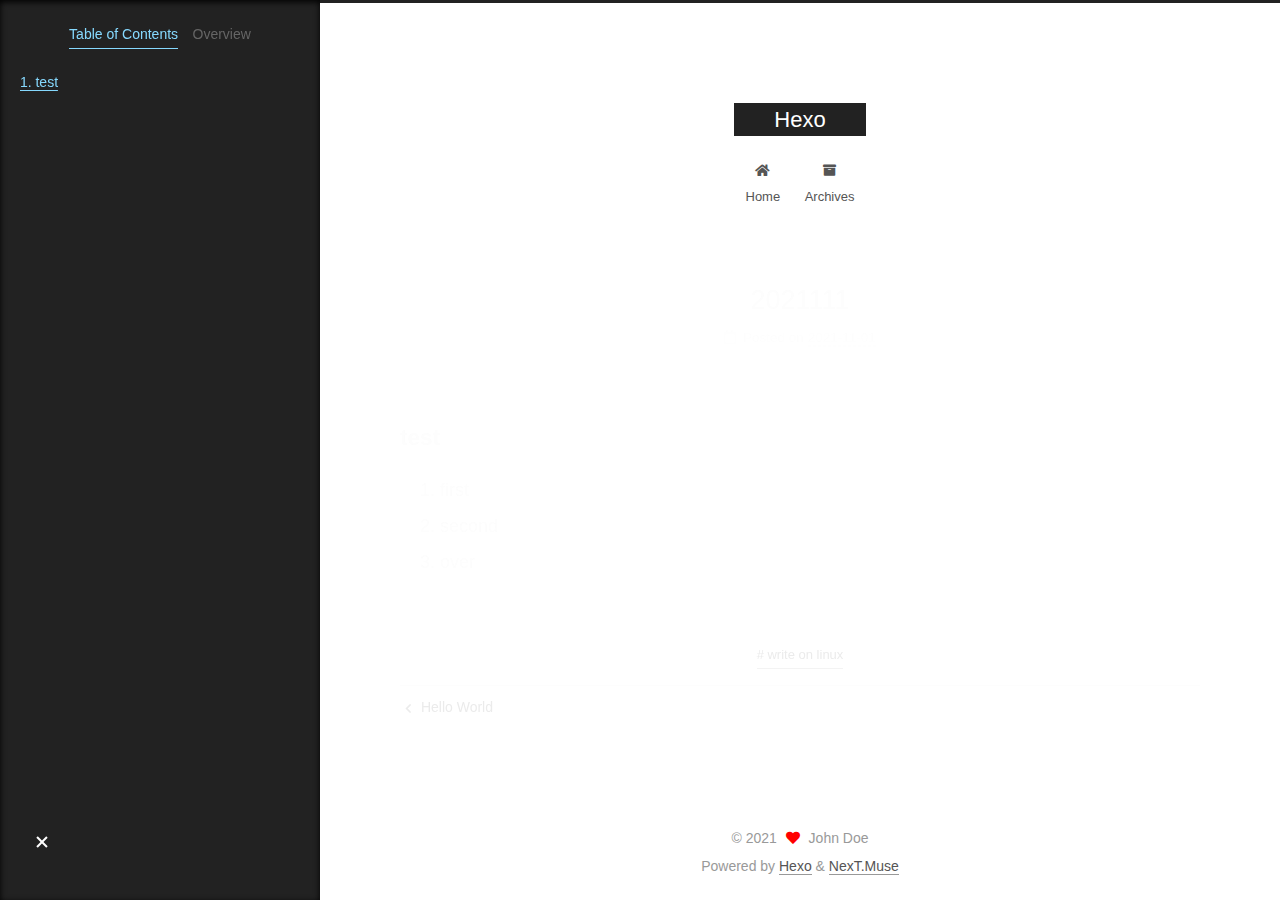
<file: 2021/11/01/2021111/index.html>
<!DOCTYPE html>
<html lang="en">
<head>
  <meta charset="UTF-8">
<meta name="viewport" content="width=device-width, initial-scale=1, maximum-scale=2">
<meta name="theme-color" content="#222">
<meta name="generator" content="Hexo 5.4.0">
  <link rel="apple-touch-icon" sizes="180x180" href="/images/apple-touch-icon-next.png">
  <link rel="icon" type="image/png" sizes="32x32" href="/images/favicon-32x32-next.png">
  <link rel="icon" type="image/png" sizes="16x16" href="/images/favicon-16x16-next.png">
  <link rel="mask-icon" href="/images/logo.svg" color="#222">

<link rel="stylesheet" href="/css/main.css">


<link rel="stylesheet" href="/lib/font-awesome/css/all.min.css">

<script id="hexo-configurations">
    var NexT = window.NexT || {};
    var CONFIG = {"hostname":"example.com","root":"/","scheme":"Muse","version":"7.8.0","exturl":false,"sidebar":{"position":"left","display":"post","padding":18,"offset":12,"onmobile":false},"copycode":{"enable":false,"show_result":false,"style":null},"back2top":{"enable":true,"sidebar":false,"scrollpercent":false},"bookmark":{"enable":false,"color":"#222","save":"auto"},"fancybox":false,"mediumzoom":false,"lazyload":false,"pangu":false,"comments":{"style":"tabs","active":null,"storage":true,"lazyload":false,"nav":null},"algolia":{"hits":{"per_page":10},"labels":{"input_placeholder":"Search for Posts","hits_empty":"We didn't find any results for the search: ${query}","hits_stats":"${hits} results found in ${time} ms"}},"localsearch":{"enable":false,"trigger":"auto","top_n_per_article":1,"unescape":false,"preload":false},"motion":{"enable":true,"async":false,"transition":{"post_block":"fadeIn","post_header":"slideDownIn","post_body":"slideDownIn","coll_header":"slideLeftIn","sidebar":"slideUpIn"}}};
  </script>

  <meta name="description" content="test first second over">
<meta property="og:type" content="article">
<meta property="og:title" content="2021111">
<meta property="og:url" content="http://example.com/2021/11/01/2021111/index.html">
<meta property="og:site_name" content="Hexo">
<meta property="og:description" content="test first second over">
<meta property="og:locale" content="en_US">
<meta property="article:published_time" content="2021-11-01T08:01:24.000Z">
<meta property="article:modified_time" content="2021-11-01T08:05:40.040Z">
<meta property="article:author" content="John Doe">
<meta property="article:tag" content="write on linux">
<meta name="twitter:card" content="summary">

<link rel="canonical" href="http://example.com/2021/11/01/2021111/">


<script id="page-configurations">
  // https://hexo.io/docs/variables.html
  CONFIG.page = {
    sidebar: "",
    isHome : false,
    isPost : true,
    lang   : 'en'
  };
</script>

  <title>2021111 | Hexo</title>
  






  <noscript>
  <style>
  .use-motion .brand,
  .use-motion .menu-item,
  .sidebar-inner,
  .use-motion .post-block,
  .use-motion .pagination,
  .use-motion .comments,
  .use-motion .post-header,
  .use-motion .post-body,
  .use-motion .collection-header { opacity: initial; }

  .use-motion .site-title,
  .use-motion .site-subtitle {
    opacity: initial;
    top: initial;
  }

  .use-motion .logo-line-before i { left: initial; }
  .use-motion .logo-line-after i { right: initial; }
  </style>
</noscript>

</head>

<body itemscope itemtype="http://schema.org/WebPage">
  <div class="container use-motion">
    <div class="headband"></div>

    <header class="header" itemscope itemtype="http://schema.org/WPHeader">
      <div class="header-inner"><div class="site-brand-container">
  <div class="site-nav-toggle">
    <div class="toggle" aria-label="Toggle navigation bar">
      <span class="toggle-line toggle-line-first"></span>
      <span class="toggle-line toggle-line-middle"></span>
      <span class="toggle-line toggle-line-last"></span>
    </div>
  </div>

  <div class="site-meta">

    <a href="/" class="brand" rel="start">
      <span class="logo-line-before"><i></i></span>
      <h1 class="site-title">Hexo</h1>
      <span class="logo-line-after"><i></i></span>
    </a>
  </div>

  <div class="site-nav-right">
    <div class="toggle popup-trigger">
    </div>
  </div>
</div>




<nav class="site-nav">
  <ul id="menu" class="main-menu menu">
        <li class="menu-item menu-item-home">

    <a href="/" rel="section"><i class="fa fa-home fa-fw"></i>Home</a>

  </li>
        <li class="menu-item menu-item-archives">

    <a href="/archives/" rel="section"><i class="fa fa-archive fa-fw"></i>Archives</a>

  </li>
  </ul>
</nav>




</div>
    </header>

    
  <div class="back-to-top">
    <i class="fa fa-arrow-up"></i>
    <span>0%</span>
  </div>


    <main class="main">
      <div class="main-inner">
        <div class="content-wrap">
          

          <div class="content post posts-expand">
            

    
  
  
  <article itemscope itemtype="http://schema.org/Article" class="post-block" lang="en">
    <link itemprop="mainEntityOfPage" href="http://example.com/2021/11/01/2021111/">

    <span hidden itemprop="author" itemscope itemtype="http://schema.org/Person">
      <meta itemprop="image" content="/images/avatar.gif">
      <meta itemprop="name" content="John Doe">
      <meta itemprop="description" content="">
    </span>

    <span hidden itemprop="publisher" itemscope itemtype="http://schema.org/Organization">
      <meta itemprop="name" content="Hexo">
    </span>
      <header class="post-header">
        <h1 class="post-title" itemprop="name headline">
          2021111
        </h1>

        <div class="post-meta">
            <span class="post-meta-item">
              <span class="post-meta-item-icon">
                <i class="far fa-calendar"></i>
              </span>
              <span class="post-meta-item-text">Posted on</span>
              

              <time title="Created: 2021-11-01 16:01:24 / Modified: 16:05:40" itemprop="dateCreated datePublished" datetime="2021-11-01T16:01:24+08:00">2021-11-01</time>
            </span>

          

        </div>
      </header>

    
    
    
    <div class="post-body" itemprop="articleBody">

      
        <h3 id="test"><a href="#test" class="headerlink" title="test"></a>test</h3><ol>
<li>first</li>
<li>second</li>
<li>over</li>
</ol>

    </div>

    
    
    

      <footer class="post-footer">
          <div class="post-tags">
              <a href="/tags/write-on-linux/" rel="tag"># write on linux</a>
          </div>

        


        
    <div class="post-nav">
      <div class="post-nav-item">
    <a href="/2021/11/01/hello-world/" rel="prev" title="Hello World">
      <i class="fa fa-chevron-left"></i> Hello World
    </a></div>
      <div class="post-nav-item"></div>
    </div>
      </footer>
    
  </article>
  
  
  



          </div>
          

<script>
  window.addEventListener('tabs:register', () => {
    let { activeClass } = CONFIG.comments;
    if (CONFIG.comments.storage) {
      activeClass = localStorage.getItem('comments_active') || activeClass;
    }
    if (activeClass) {
      let activeTab = document.querySelector(`a[href="#comment-${activeClass}"]`);
      if (activeTab) {
        activeTab.click();
      }
    }
  });
  if (CONFIG.comments.storage) {
    window.addEventListener('tabs:click', event => {
      if (!event.target.matches('.tabs-comment .tab-content .tab-pane')) return;
      let commentClass = event.target.classList[1];
      localStorage.setItem('comments_active', commentClass);
    });
  }
</script>

        </div>
          
  
  <div class="toggle sidebar-toggle">
    <span class="toggle-line toggle-line-first"></span>
    <span class="toggle-line toggle-line-middle"></span>
    <span class="toggle-line toggle-line-last"></span>
  </div>

  <aside class="sidebar">
    <div class="sidebar-inner">

      <ul class="sidebar-nav motion-element">
        <li class="sidebar-nav-toc">
          Table of Contents
        </li>
        <li class="sidebar-nav-overview">
          Overview
        </li>
      </ul>

      <!--noindex-->
      <div class="post-toc-wrap sidebar-panel">
          <div class="post-toc motion-element"><ol class="nav"><li class="nav-item nav-level-3"><a class="nav-link" href="#test"><span class="nav-number">1.</span> <span class="nav-text">test</span></a></li></ol></div>
      </div>
      <!--/noindex-->

      <div class="site-overview-wrap sidebar-panel">
        <div class="site-author motion-element" itemprop="author" itemscope itemtype="http://schema.org/Person">
  <p class="site-author-name" itemprop="name">John Doe</p>
  <div class="site-description" itemprop="description"></div>
</div>
<div class="site-state-wrap motion-element">
  <nav class="site-state">
      <div class="site-state-item site-state-posts">
          <a href="/archives/">
        
          <span class="site-state-item-count">2</span>
          <span class="site-state-item-name">posts</span>
        </a>
      </div>
      <div class="site-state-item site-state-tags">
        <span class="site-state-item-count">1</span>
        <span class="site-state-item-name">tags</span>
      </div>
  </nav>
</div>



      </div>

    </div>
  </aside>
  <div id="sidebar-dimmer"></div>


      </div>
    </main>

    <footer class="footer">
      <div class="footer-inner">
        

        

<div class="copyright">
  
  &copy; 
  <span itemprop="copyrightYear">2021</span>
  <span class="with-love">
    <i class="fa fa-heart"></i>
  </span>
  <span class="author" itemprop="copyrightHolder">John Doe</span>
</div>
  <div class="powered-by">Powered by <a href="https://hexo.io/" class="theme-link" rel="noopener" target="_blank">Hexo</a> & <a href="https://muse.theme-next.org/" class="theme-link" rel="noopener" target="_blank">NexT.Muse</a>
  </div>

        








      </div>
    </footer>
  </div>

  
  <script src="/lib/anime.min.js"></script>
  <script src="/lib/velocity/velocity.min.js"></script>
  <script src="/lib/velocity/velocity.ui.min.js"></script>

<script src="/js/utils.js"></script>

<script src="/js/motion.js"></script>


<script src="/js/schemes/muse.js"></script>


<script src="/js/next-boot.js"></script>




  















  

  

</body>
</html>
</file>
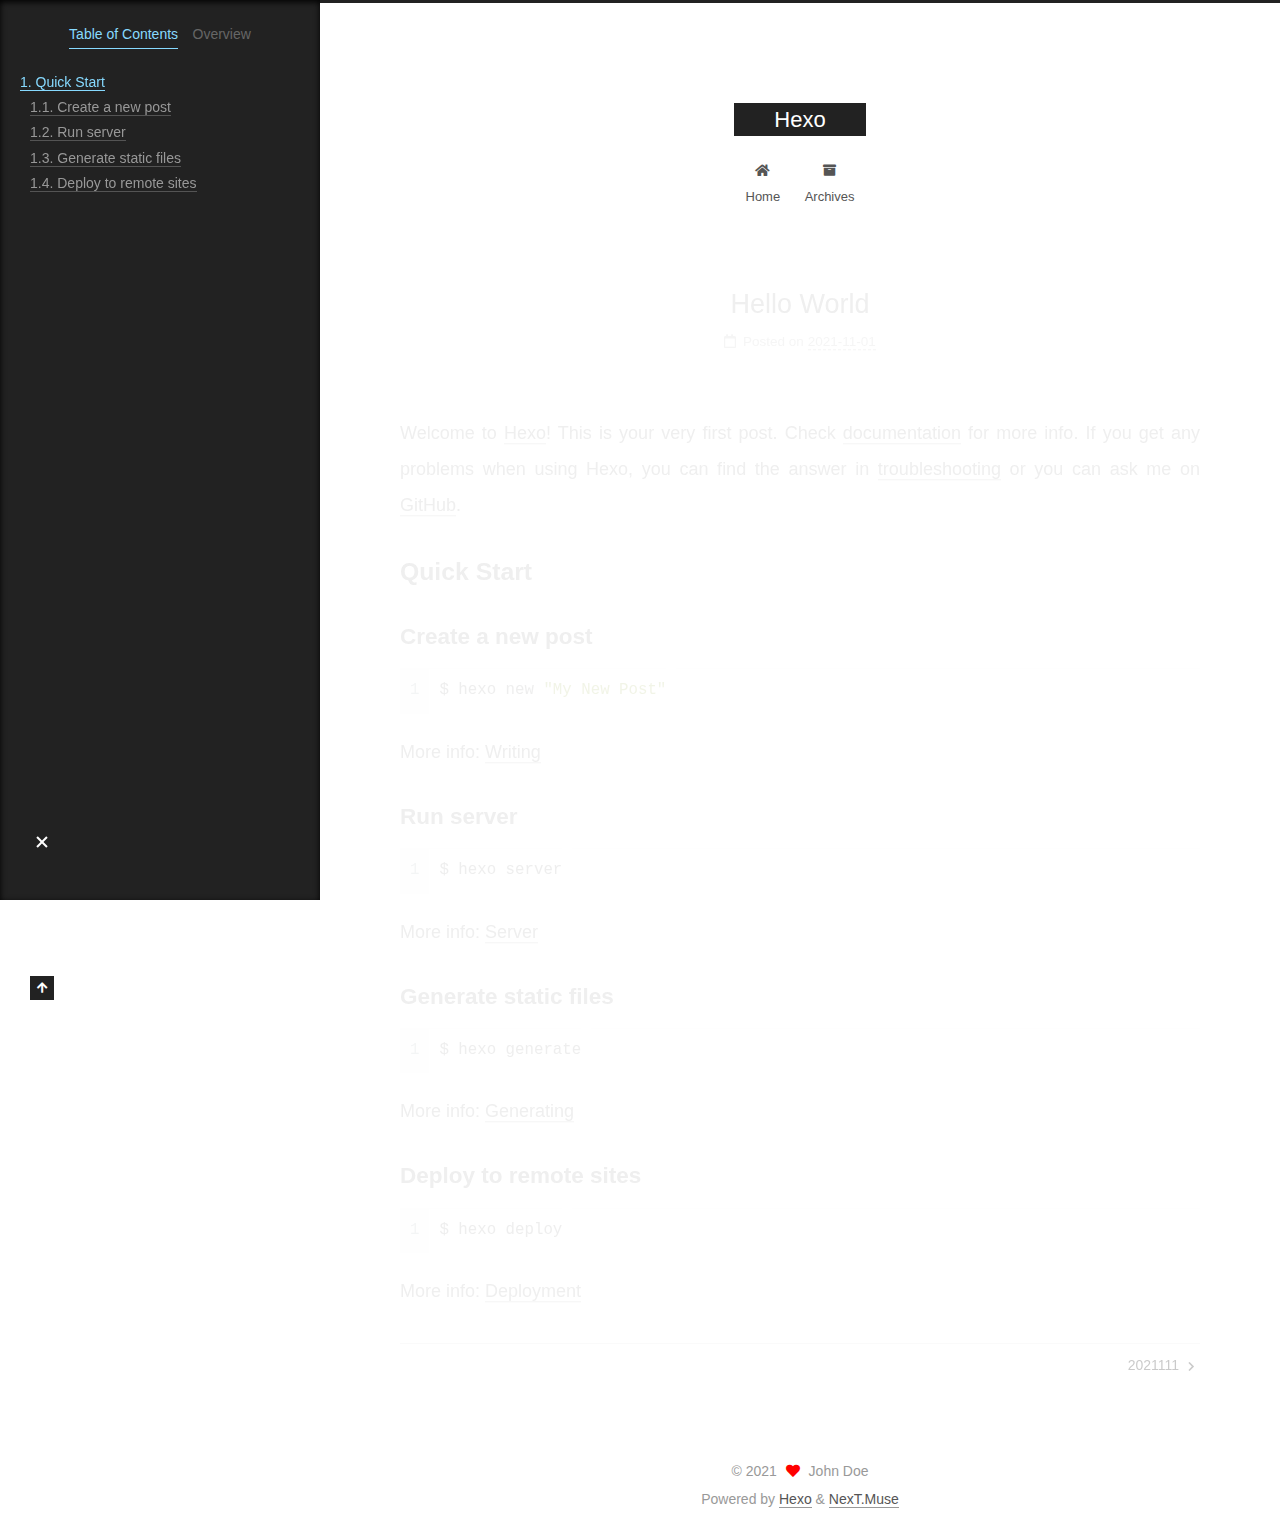
<file: 2021/11/01/hello-world/index.html>
<!DOCTYPE html>
<html lang="en">
<head>
  <meta charset="UTF-8">
<meta name="viewport" content="width=device-width, initial-scale=1, maximum-scale=2">
<meta name="theme-color" content="#222">
<meta name="generator" content="Hexo 5.4.0">
  <link rel="apple-touch-icon" sizes="180x180" href="/images/apple-touch-icon-next.png">
  <link rel="icon" type="image/png" sizes="32x32" href="/images/favicon-32x32-next.png">
  <link rel="icon" type="image/png" sizes="16x16" href="/images/favicon-16x16-next.png">
  <link rel="mask-icon" href="/images/logo.svg" color="#222">

<link rel="stylesheet" href="/css/main.css">


<link rel="stylesheet" href="/lib/font-awesome/css/all.min.css">

<script id="hexo-configurations">
    var NexT = window.NexT || {};
    var CONFIG = {"hostname":"example.com","root":"/","scheme":"Muse","version":"7.8.0","exturl":false,"sidebar":{"position":"left","display":"post","padding":18,"offset":12,"onmobile":false},"copycode":{"enable":false,"show_result":false,"style":null},"back2top":{"enable":true,"sidebar":false,"scrollpercent":false},"bookmark":{"enable":false,"color":"#222","save":"auto"},"fancybox":false,"mediumzoom":false,"lazyload":false,"pangu":false,"comments":{"style":"tabs","active":null,"storage":true,"lazyload":false,"nav":null},"algolia":{"hits":{"per_page":10},"labels":{"input_placeholder":"Search for Posts","hits_empty":"We didn't find any results for the search: ${query}","hits_stats":"${hits} results found in ${time} ms"}},"localsearch":{"enable":false,"trigger":"auto","top_n_per_article":1,"unescape":false,"preload":false},"motion":{"enable":true,"async":false,"transition":{"post_block":"fadeIn","post_header":"slideDownIn","post_body":"slideDownIn","coll_header":"slideLeftIn","sidebar":"slideUpIn"}}};
  </script>

  <meta name="description" content="Welcome to Hexo! This is your very first post. Check documentation for more info. If you get any problems when using Hexo, you can find the answer in troubleshooting or you can ask me on GitHub. Quick">
<meta property="og:type" content="article">
<meta property="og:title" content="Hello World">
<meta property="og:url" content="http://example.com/2021/11/01/hello-world/index.html">
<meta property="og:site_name" content="Hexo">
<meta property="og:description" content="Welcome to Hexo! This is your very first post. Check documentation for more info. If you get any problems when using Hexo, you can find the answer in troubleshooting or you can ask me on GitHub. Quick">
<meta property="og:locale" content="en_US">
<meta property="article:published_time" content="2021-11-01T04:58:23.565Z">
<meta property="article:modified_time" content="2021-11-01T04:58:23.565Z">
<meta property="article:author" content="John Doe">
<meta name="twitter:card" content="summary">

<link rel="canonical" href="http://example.com/2021/11/01/hello-world/">


<script id="page-configurations">
  // https://hexo.io/docs/variables.html
  CONFIG.page = {
    sidebar: "",
    isHome : false,
    isPost : true,
    lang   : 'en'
  };
</script>

  <title>Hello World | Hexo</title>
  






  <noscript>
  <style>
  .use-motion .brand,
  .use-motion .menu-item,
  .sidebar-inner,
  .use-motion .post-block,
  .use-motion .pagination,
  .use-motion .comments,
  .use-motion .post-header,
  .use-motion .post-body,
  .use-motion .collection-header { opacity: initial; }

  .use-motion .site-title,
  .use-motion .site-subtitle {
    opacity: initial;
    top: initial;
  }

  .use-motion .logo-line-before i { left: initial; }
  .use-motion .logo-line-after i { right: initial; }
  </style>
</noscript>

</head>

<body itemscope itemtype="http://schema.org/WebPage">
  <div class="container use-motion">
    <div class="headband"></div>

    <header class="header" itemscope itemtype="http://schema.org/WPHeader">
      <div class="header-inner"><div class="site-brand-container">
  <div class="site-nav-toggle">
    <div class="toggle" aria-label="Toggle navigation bar">
      <span class="toggle-line toggle-line-first"></span>
      <span class="toggle-line toggle-line-middle"></span>
      <span class="toggle-line toggle-line-last"></span>
    </div>
  </div>

  <div class="site-meta">

    <a href="/" class="brand" rel="start">
      <span class="logo-line-before"><i></i></span>
      <h1 class="site-title">Hexo</h1>
      <span class="logo-line-after"><i></i></span>
    </a>
  </div>

  <div class="site-nav-right">
    <div class="toggle popup-trigger">
    </div>
  </div>
</div>




<nav class="site-nav">
  <ul id="menu" class="main-menu menu">
        <li class="menu-item menu-item-home">

    <a href="/" rel="section"><i class="fa fa-home fa-fw"></i>Home</a>

  </li>
        <li class="menu-item menu-item-archives">

    <a href="/archives/" rel="section"><i class="fa fa-archive fa-fw"></i>Archives</a>

  </li>
  </ul>
</nav>




</div>
    </header>

    
  <div class="back-to-top">
    <i class="fa fa-arrow-up"></i>
    <span>0%</span>
  </div>


    <main class="main">
      <div class="main-inner">
        <div class="content-wrap">
          

          <div class="content post posts-expand">
            

    
  
  
  <article itemscope itemtype="http://schema.org/Article" class="post-block" lang="en">
    <link itemprop="mainEntityOfPage" href="http://example.com/2021/11/01/hello-world/">

    <span hidden itemprop="author" itemscope itemtype="http://schema.org/Person">
      <meta itemprop="image" content="/images/avatar.gif">
      <meta itemprop="name" content="John Doe">
      <meta itemprop="description" content="">
    </span>

    <span hidden itemprop="publisher" itemscope itemtype="http://schema.org/Organization">
      <meta itemprop="name" content="Hexo">
    </span>
      <header class="post-header">
        <h1 class="post-title" itemprop="name headline">
          Hello World
        </h1>

        <div class="post-meta">
            <span class="post-meta-item">
              <span class="post-meta-item-icon">
                <i class="far fa-calendar"></i>
              </span>
              <span class="post-meta-item-text">Posted on</span>

              <time title="Created: 2021-11-01 12:58:23" itemprop="dateCreated datePublished" datetime="2021-11-01T12:58:23+08:00">2021-11-01</time>
            </span>

          

        </div>
      </header>

    
    
    
    <div class="post-body" itemprop="articleBody">

      
        <p>Welcome to <a target="_blank" rel="noopener" href="https://hexo.io/">Hexo</a>! This is your very first post. Check <a target="_blank" rel="noopener" href="https://hexo.io/docs/">documentation</a> for more info. If you get any problems when using Hexo, you can find the answer in <a target="_blank" rel="noopener" href="https://hexo.io/docs/troubleshooting.html">troubleshooting</a> or you can ask me on <a target="_blank" rel="noopener" href="https://github.com/hexojs/hexo/issues">GitHub</a>.</p>
<h2 id="Quick-Start"><a href="#Quick-Start" class="headerlink" title="Quick Start"></a>Quick Start</h2><h3 id="Create-a-new-post"><a href="#Create-a-new-post" class="headerlink" title="Create a new post"></a>Create a new post</h3><figure class="highlight bash"><table><tr><td class="gutter"><pre><span class="line">1</span><br></pre></td><td class="code"><pre><span class="line">$ hexo new <span class="string">&quot;My New Post&quot;</span></span><br></pre></td></tr></table></figure>

<p>More info: <a target="_blank" rel="noopener" href="https://hexo.io/docs/writing.html">Writing</a></p>
<h3 id="Run-server"><a href="#Run-server" class="headerlink" title="Run server"></a>Run server</h3><figure class="highlight bash"><table><tr><td class="gutter"><pre><span class="line">1</span><br></pre></td><td class="code"><pre><span class="line">$ hexo server</span><br></pre></td></tr></table></figure>

<p>More info: <a target="_blank" rel="noopener" href="https://hexo.io/docs/server.html">Server</a></p>
<h3 id="Generate-static-files"><a href="#Generate-static-files" class="headerlink" title="Generate static files"></a>Generate static files</h3><figure class="highlight bash"><table><tr><td class="gutter"><pre><span class="line">1</span><br></pre></td><td class="code"><pre><span class="line">$ hexo generate</span><br></pre></td></tr></table></figure>

<p>More info: <a target="_blank" rel="noopener" href="https://hexo.io/docs/generating.html">Generating</a></p>
<h3 id="Deploy-to-remote-sites"><a href="#Deploy-to-remote-sites" class="headerlink" title="Deploy to remote sites"></a>Deploy to remote sites</h3><figure class="highlight bash"><table><tr><td class="gutter"><pre><span class="line">1</span><br></pre></td><td class="code"><pre><span class="line">$ hexo deploy</span><br></pre></td></tr></table></figure>

<p>More info: <a target="_blank" rel="noopener" href="https://hexo.io/docs/one-command-deployment.html">Deployment</a></p>

    </div>

    
    
    

      <footer class="post-footer">

        


        
    <div class="post-nav">
      <div class="post-nav-item"></div>
      <div class="post-nav-item">
    <a href="/2021/11/01/2021111/" rel="next" title="2021111">
      2021111 <i class="fa fa-chevron-right"></i>
    </a></div>
    </div>
      </footer>
    
  </article>
  
  
  



          </div>
          

<script>
  window.addEventListener('tabs:register', () => {
    let { activeClass } = CONFIG.comments;
    if (CONFIG.comments.storage) {
      activeClass = localStorage.getItem('comments_active') || activeClass;
    }
    if (activeClass) {
      let activeTab = document.querySelector(`a[href="#comment-${activeClass}"]`);
      if (activeTab) {
        activeTab.click();
      }
    }
  });
  if (CONFIG.comments.storage) {
    window.addEventListener('tabs:click', event => {
      if (!event.target.matches('.tabs-comment .tab-content .tab-pane')) return;
      let commentClass = event.target.classList[1];
      localStorage.setItem('comments_active', commentClass);
    });
  }
</script>

        </div>
          
  
  <div class="toggle sidebar-toggle">
    <span class="toggle-line toggle-line-first"></span>
    <span class="toggle-line toggle-line-middle"></span>
    <span class="toggle-line toggle-line-last"></span>
  </div>

  <aside class="sidebar">
    <div class="sidebar-inner">

      <ul class="sidebar-nav motion-element">
        <li class="sidebar-nav-toc">
          Table of Contents
        </li>
        <li class="sidebar-nav-overview">
          Overview
        </li>
      </ul>

      <!--noindex-->
      <div class="post-toc-wrap sidebar-panel">
          <div class="post-toc motion-element"><ol class="nav"><li class="nav-item nav-level-2"><a class="nav-link" href="#Quick-Start"><span class="nav-number">1.</span> <span class="nav-text">Quick Start</span></a><ol class="nav-child"><li class="nav-item nav-level-3"><a class="nav-link" href="#Create-a-new-post"><span class="nav-number">1.1.</span> <span class="nav-text">Create a new post</span></a></li><li class="nav-item nav-level-3"><a class="nav-link" href="#Run-server"><span class="nav-number">1.2.</span> <span class="nav-text">Run server</span></a></li><li class="nav-item nav-level-3"><a class="nav-link" href="#Generate-static-files"><span class="nav-number">1.3.</span> <span class="nav-text">Generate static files</span></a></li><li class="nav-item nav-level-3"><a class="nav-link" href="#Deploy-to-remote-sites"><span class="nav-number">1.4.</span> <span class="nav-text">Deploy to remote sites</span></a></li></ol></li></ol></div>
      </div>
      <!--/noindex-->

      <div class="site-overview-wrap sidebar-panel">
        <div class="site-author motion-element" itemprop="author" itemscope itemtype="http://schema.org/Person">
  <p class="site-author-name" itemprop="name">John Doe</p>
  <div class="site-description" itemprop="description"></div>
</div>
<div class="site-state-wrap motion-element">
  <nav class="site-state">
      <div class="site-state-item site-state-posts">
          <a href="/archives/">
        
          <span class="site-state-item-count">2</span>
          <span class="site-state-item-name">posts</span>
        </a>
      </div>
      <div class="site-state-item site-state-tags">
        <span class="site-state-item-count">1</span>
        <span class="site-state-item-name">tags</span>
      </div>
  </nav>
</div>



      </div>

    </div>
  </aside>
  <div id="sidebar-dimmer"></div>


      </div>
    </main>

    <footer class="footer">
      <div class="footer-inner">
        

        

<div class="copyright">
  
  &copy; 
  <span itemprop="copyrightYear">2021</span>
  <span class="with-love">
    <i class="fa fa-heart"></i>
  </span>
  <span class="author" itemprop="copyrightHolder">John Doe</span>
</div>
  <div class="powered-by">Powered by <a href="https://hexo.io/" class="theme-link" rel="noopener" target="_blank">Hexo</a> & <a href="https://muse.theme-next.org/" class="theme-link" rel="noopener" target="_blank">NexT.Muse</a>
  </div>

        








      </div>
    </footer>
  </div>

  
  <script src="/lib/anime.min.js"></script>
  <script src="/lib/velocity/velocity.min.js"></script>
  <script src="/lib/velocity/velocity.ui.min.js"></script>

<script src="/js/utils.js"></script>

<script src="/js/motion.js"></script>


<script src="/js/schemes/muse.js"></script>


<script src="/js/next-boot.js"></script>




  















  

  

</body>
</html>
</file>
<file: css/main.css>
:root {
  --body-bg-color: #fff;
  --content-bg-color: #fff;
  --card-bg-color: #f5f5f5;
  --text-color: #555;
  --blockquote-color: #666;
  --link-color: #555;
  --link-hover-color: #222;
  --brand-color: #fff;
  --brand-hover-color: #fff;
  --table-row-odd-bg-color: #f9f9f9;
  --table-row-hover-bg-color: #f5f5f5;
  --menu-item-bg-color: #f5f5f5;
  --btn-default-bg: #222;
  --btn-default-color: #fff;
  --btn-default-border-color: #222;
  --btn-default-hover-bg: #fff;
  --btn-default-hover-color: #222;
  --btn-default-hover-border-color: #222;
}
html {
  line-height: 1.15; /* 1 */
  -webkit-text-size-adjust: 100%; /* 2 */
}
body {
  margin: 0;
}
main {
  display: block;
}
h1 {
  font-size: 2em;
  margin: 0.67em 0;
}
hr {
  box-sizing: content-box; /* 1 */
  height: 0; /* 1 */
  overflow: visible; /* 2 */
}
pre {
  font-family: monospace, monospace; /* 1 */
  font-size: 1em; /* 2 */
}
a {
  background: transparent;
}
abbr[title] {
  border-bottom: none; /* 1 */
  text-decoration: underline; /* 2 */
  text-decoration: underline dotted; /* 2 */
}
b,
strong {
  font-weight: bolder;
}
code,
kbd,
samp {
  font-family: monospace, monospace; /* 1 */
  font-size: 1em; /* 2 */
}
small {
  font-size: 80%;
}
sub,
sup {
  font-size: 75%;
  line-height: 0;
  position: relative;
  vertical-align: baseline;
}
sub {
  bottom: -0.25em;
}
sup {
  top: -0.5em;
}
img {
  border-style: none;
}
button,
input,
optgroup,
select,
textarea {
  font-family: inherit; /* 1 */
  font-size: 100%; /* 1 */
  line-height: 1.15; /* 1 */
  margin: 0; /* 2 */
}
button,
input {
/* 1 */
  overflow: visible;
}
button,
select {
/* 1 */
  text-transform: none;
}
button,
[type='button'],
[type='reset'],
[type='submit'] {
  -webkit-appearance: button;
}
button::-moz-focus-inner,
[type='button']::-moz-focus-inner,
[type='reset']::-moz-focus-inner,
[type='submit']::-moz-focus-inner {
  border-style: none;
  padding: 0;
}
button:-moz-focusring,
[type='button']:-moz-focusring,
[type='reset']:-moz-focusring,
[type='submit']:-moz-focusring {
  outline: 1px dotted ButtonText;
}
fieldset {
  padding: 0.35em 0.75em 0.625em;
}
legend {
  box-sizing: border-box; /* 1 */
  color: inherit; /* 2 */
  display: table; /* 1 */
  max-width: 100%; /* 1 */
  padding: 0; /* 3 */
  white-space: normal; /* 1 */
}
progress {
  vertical-align: baseline;
}
textarea {
  overflow: auto;
}
[type='checkbox'],
[type='radio'] {
  box-sizing: border-box; /* 1 */
  padding: 0; /* 2 */
}
[type='number']::-webkit-inner-spin-button,
[type='number']::-webkit-outer-spin-button {
  height: auto;
}
[type='search'] {
  outline-offset: -2px; /* 2 */
  -webkit-appearance: textfield; /* 1 */
}
[type='search']::-webkit-search-decoration {
  -webkit-appearance: none;
}
::-webkit-file-upload-button {
  font: inherit; /* 2 */
  -webkit-appearance: button; /* 1 */
}
details {
  display: block;
}
summary {
  display: list-item;
}
template {
  display: none;
}
[hidden] {
  display: none;
}
::selection {
  background: #262a30;
  color: #eee;
}
html,
body {
  height: 100%;
}
body {
  background: var(--body-bg-color);
  color: var(--text-color);
  font-family: 'Lato', "PingFang SC", "Microsoft YaHei", sans-serif;
  font-size: 1em;
  line-height: 2;
}
@media (max-width: 991px) {
  body {
    padding-left: 0 !important;
    padding-right: 0 !important;
  }
}
h1,
h2,
h3,
h4,
h5,
h6 {
  font-family: 'Lato', "PingFang SC", "Microsoft YaHei", sans-serif;
  font-weight: bold;
  line-height: 1.5;
  margin: 20px 0 15px;
}
h1 {
  font-size: 1.5em;
}
h2 {
  font-size: 1.375em;
}
h3 {
  font-size: 1.25em;
}
h4 {
  font-size: 1.125em;
}
h5 {
  font-size: 1em;
}
h6 {
  font-size: 0.875em;
}
p {
  margin: 0 0 20px 0;
}
a,
span.exturl {
  border-bottom: 1px solid #999;
  color: var(--link-color);
  outline: 0;
  text-decoration: none;
  overflow-wrap: break-word;
  word-wrap: break-word;
  cursor: pointer;
}
a:hover,
span.exturl:hover {
  border-bottom-color: var(--link-hover-color);
  color: var(--link-hover-color);
}
iframe,
img,
video {
  display: block;
  margin-left: auto;
  margin-right: auto;
  max-width: 100%;
}
hr {
  background-image: repeating-linear-gradient(-45deg, #ddd, #ddd 4px, transparent 4px, transparent 8px);
  border: 0;
  height: 3px;
  margin: 40px 0;
}
blockquote {
  border-left: 4px solid #ddd;
  color: var(--blockquote-color);
  margin: 0;
  padding: 0 15px;
}
blockquote cite::before {
  content: '-';
  padding: 0 5px;
}
dt {
  font-weight: bold;
}
dd {
  margin: 0;
  padding: 0;
}
kbd {
  background-color: #f5f5f5;
  background-image: linear-gradient(#eee, #fff, #eee);
  border: 1px solid #ccc;
  border-radius: 0.2em;
  box-shadow: 0.1em 0.1em 0.2em rgba(0,0,0,0.1);
  color: #555;
  font-family: inherit;
  padding: 0.1em 0.3em;
  white-space: nowrap;
}
.table-container {
  overflow: auto;
}
table {
  border-collapse: collapse;
  border-spacing: 0;
  font-size: 0.875em;
  margin: 0 0 20px 0;
  width: 100%;
}
tbody tr:nth-of-type(odd) {
  background: var(--table-row-odd-bg-color);
}
tbody tr:hover {
  background: var(--table-row-hover-bg-color);
}
caption,
th,
td {
  font-weight: normal;
  padding: 8px;
  vertical-align: middle;
}
th,
td {
  border: 1px solid #ddd;
  border-bottom: 3px solid #ddd;
}
th {
  font-weight: 700;
  padding-bottom: 10px;
}
td {
  border-bottom-width: 1px;
}
.btn {
  background: var(--btn-default-bg);
  border: 2px solid var(--btn-default-border-color);
  border-radius: 0;
  color: var(--btn-default-color);
  display: inline-block;
  font-size: 0.875em;
  line-height: 2;
  padding: 0 20px;
  text-decoration: none;
  transition-property: background-color;
  transition-delay: 0s;
  transition-duration: 0.2s;
  transition-timing-function: ease-in-out;
}
.btn:hover {
  background: var(--btn-default-hover-bg);
  border-color: var(--btn-default-hover-border-color);
  color: var(--btn-default-hover-color);
}
.btn + .btn {
  margin: 0 0 8px 8px;
}
.btn .fa-fw {
  text-align: left;
  width: 1.285714285714286em;
}
.toggle {
  line-height: 0;
}
.toggle .toggle-line {
  background: #fff;
  display: inline-block;
  height: 2px;
  left: 0;
  position: relative;
  top: 0;
  transition: all 0.4s;
  vertical-align: top;
  width: 100%;
}
.toggle .toggle-line:not(:first-child) {
  margin-top: 3px;
}
.toggle.toggle-arrow .toggle-line-first {
  left: 50%;
  top: 2px;
  transform: rotate(45deg);
  width: 50%;
}
.toggle.toggle-arrow .toggle-line-middle {
  left: 2px;
  width: 90%;
}
.toggle.toggle-arrow .toggle-line-last {
  left: 50%;
  top: -2px;
  transform: rotate(-45deg);
  width: 50%;
}
.toggle.toggle-close .toggle-line-first {
  transform: rotate(-45deg);
  top: 5px;
}
.toggle.toggle-close .toggle-line-middle {
  opacity: 0;
}
.toggle.toggle-close .toggle-line-last {
  transform: rotate(45deg);
  top: -5px;
}
.highlight,
pre {
  background: #f7f7f7;
  color: #4d4d4c;
  line-height: 1.6;
  margin: 0 auto 20px;
}
pre,
code {
  font-family: consolas, Menlo, monospace, "PingFang SC", "Microsoft YaHei";
}
code {
  background: #eee;
  border-radius: 3px;
  color: #555;
  padding: 2px 4px;
  overflow-wrap: break-word;
  word-wrap: break-word;
}
.highlight *::selection {
  background: #d6d6d6;
}
.highlight pre {
  border: 0;
  margin: 0;
  padding: 10px 0;
}
.highlight table {
  border: 0;
  margin: 0;
  width: auto;
}
.highlight td {
  border: 0;
  padding: 0;
}
.highlight figcaption {
  background: #eff2f3;
  color: #4d4d4c;
  display: flex;
  font-size: 0.875em;
  justify-content: space-between;
  line-height: 1.2;
  padding: 0.5em;
}
.highlight figcaption a {
  color: #4d4d4c;
}
.highlight figcaption a:hover {
  border-bottom-color: #4d4d4c;
}
.highlight .gutter {
  -moz-user-select: none;
  -ms-user-select: none;
  -webkit-user-select: none;
  user-select: none;
}
.highlight .gutter pre {
  background: #eff2f3;
  color: #869194;
  padding-left: 10px;
  padding-right: 10px;
  text-align: right;
}
.highlight .code pre {
  background: #f7f7f7;
  padding-left: 10px;
  width: 100%;
}
.gist table {
  width: auto;
}
.gist table td {
  border: 0;
}
pre {
  overflow: auto;
  padding: 10px;
}
pre code {
  background: none;
  color: #4d4d4c;
  font-size: 0.875em;
  padding: 0;
  text-shadow: none;
}
pre .deletion {
  background: #fdd;
}
pre .addition {
  background: #dfd;
}
pre .meta {
  color: #eab700;
  -moz-user-select: none;
  -ms-user-select: none;
  -webkit-user-select: none;
  user-select: none;
}
pre .comment {
  color: #8e908c;
}
pre .variable,
pre .attribute,
pre .tag,
pre .name,
pre .regexp,
pre .ruby .constant,
pre .xml .tag .title,
pre .xml .pi,
pre .xml .doctype,
pre .html .doctype,
pre .css .id,
pre .css .class,
pre .css .pseudo {
  color: #c82829;
}
pre .number,
pre .preprocessor,
pre .built_in,
pre .builtin-name,
pre .literal,
pre .params,
pre .constant,
pre .command {
  color: #f5871f;
}
pre .ruby .class .title,
pre .css .rules .attribute,
pre .string,
pre .symbol,
pre .value,
pre .inheritance,
pre .header,
pre .ruby .symbol,
pre .xml .cdata,
pre .special,
pre .formula {
  color: #718c00;
}
pre .title,
pre .css .hexcolor {
  color: #3e999f;
}
pre .function,
pre .python .decorator,
pre .python .title,
pre .ruby .function .title,
pre .ruby .title .keyword,
pre .perl .sub,
pre .javascript .title,
pre .coffeescript .title {
  color: #4271ae;
}
pre .keyword,
pre .javascript .function {
  color: #8959a8;
}
.blockquote-center {
  border-left: none;
  margin: 40px 0;
  padding: 0;
  position: relative;
  text-align: center;
}
.blockquote-center .fa {
  display: block;
  opacity: 0.6;
  position: absolute;
  width: 100%;
}
.blockquote-center .fa-quote-left {
  border-top: 1px solid #ccc;
  text-align: left;
  top: -20px;
}
.blockquote-center .fa-quote-right {
  border-bottom: 1px solid #ccc;
  text-align: right;
  bottom: -20px;
}
.blockquote-center p,
.blockquote-center div {
  text-align: center;
}
.post-body .group-picture img {
  margin: 0 auto;
  padding: 0 3px;
}
.group-picture-row {
  margin-bottom: 6px;
  overflow: hidden;
}
.group-picture-column {
  float: left;
  margin-bottom: 10px;
}
.post-body .label {
  color: #555;
  display: inline;
  padding: 0 2px;
}
.post-body .label.default {
  background: #f0f0f0;
}
.post-body .label.primary {
  background: #efe6f7;
}
.post-body .label.info {
  background: #e5f2f8;
}
.post-body .label.success {
  background: #e7f4e9;
}
.post-body .label.warning {
  background: #fcf6e1;
}
.post-body .label.danger {
  background: #fae8eb;
}
.post-body .tabs {
  margin-bottom: 20px;
}
.post-body .tabs,
.tabs-comment {
  display: block;
  padding-top: 10px;
  position: relative;
}
.post-body .tabs ul.nav-tabs,
.tabs-comment ul.nav-tabs {
  display: flex;
  flex-wrap: wrap;
  margin: 0;
  margin-bottom: -1px;
  padding: 0;
}
@media (max-width: 413px) {
  .post-body .tabs ul.nav-tabs,
  .tabs-comment ul.nav-tabs {
    display: block;
    margin-bottom: 5px;
  }
}
.post-body .tabs ul.nav-tabs li.tab,
.tabs-comment ul.nav-tabs li.tab {
  border-bottom: 1px solid #ddd;
  border-left: 1px solid transparent;
  border-right: 1px solid transparent;
  border-top: 3px solid transparent;
  flex-grow: 1;
  list-style-type: none;
  border-radius: 0 0 0 0;
}
@media (max-width: 413px) {
  .post-body .tabs ul.nav-tabs li.tab,
  .tabs-comment ul.nav-tabs li.tab {
    border-bottom: 1px solid transparent;
    border-left: 3px solid transparent;
    border-right: 1px solid transparent;
    border-top: 1px solid transparent;
  }
}
@media (max-width: 413px) {
  .post-body .tabs ul.nav-tabs li.tab,
  .tabs-comment ul.nav-tabs li.tab {
    border-radius: 0;
  }
}
.post-body .tabs ul.nav-tabs li.tab a,
.tabs-comment ul.nav-tabs li.tab a {
  border-bottom: initial;
  display: block;
  line-height: 1.8;
  outline: 0;
  padding: 0.25em 0.75em;
  text-align: center;
  transition-delay: 0s;
  transition-duration: 0.2s;
  transition-timing-function: ease-out;
}
.post-body .tabs ul.nav-tabs li.tab a i,
.tabs-comment ul.nav-tabs li.tab a i {
  width: 1.285714285714286em;
}
.post-body .tabs ul.nav-tabs li.tab.active,
.tabs-comment ul.nav-tabs li.tab.active {
  border-bottom: 1px solid transparent;
  border-left: 1px solid #ddd;
  border-right: 1px solid #ddd;
  border-top: 3px solid #fc6423;
}
@media (max-width: 413px) {
  .post-body .tabs ul.nav-tabs li.tab.active,
  .tabs-comment ul.nav-tabs li.tab.active {
    border-bottom: 1px solid #ddd;
    border-left: 3px solid #fc6423;
    border-right: 1px solid #ddd;
    border-top: 1px solid #ddd;
  }
}
.post-body .tabs ul.nav-tabs li.tab.active a,
.tabs-comment ul.nav-tabs li.tab.active a {
  color: var(--link-color);
  cursor: default;
}
.post-body .tabs .tab-content .tab-pane,
.tabs-comment .tab-content .tab-pane {
  border: 1px solid #ddd;
  border-top: 0;
  padding: 20px 20px 0 20px;
  border-radius: 0;
}
.post-body .tabs .tab-content .tab-pane:not(.active),
.tabs-comment .tab-content .tab-pane:not(.active) {
  display: none;
}
.post-body .tabs .tab-content .tab-pane.active,
.tabs-comment .tab-content .tab-pane.active {
  display: block;
}
.post-body .tabs .tab-content .tab-pane.active:nth-of-type(1),
.tabs-comment .tab-content .tab-pane.active:nth-of-type(1) {
  border-radius: 0 0 0 0;
}
@media (max-width: 413px) {
  .post-body .tabs .tab-content .tab-pane.active:nth-of-type(1),
  .tabs-comment .tab-content .tab-pane.active:nth-of-type(1) {
    border-radius: 0;
  }
}
.post-body .note {
  border-radius: 3px;
  margin-bottom: 20px;
  padding: 1em;
  position: relative;
  border: 1px solid #eee;
  border-left-width: 5px;
}
.post-body .note h2,
.post-body .note h3,
.post-body .note h4,
.post-body .note h5,
.post-body .note h6 {
  margin-top: 0;
  border-bottom: initial;
  margin-bottom: 0;
  padding-top: 0;
}
.post-body .note p:first-child,
.post-body .note ul:first-child,
.post-body .note ol:first-child,
.post-body .note table:first-child,
.post-body .note pre:first-child,
.post-body .note blockquote:first-child,
.post-body .note img:first-child {
  margin-top: 0;
}
.post-body .note p:last-child,
.post-body .note ul:last-child,
.post-body .note ol:last-child,
.post-body .note table:last-child,
.post-body .note pre:last-child,
.post-body .note blockquote:last-child,
.post-body .note img:last-child {
  margin-bottom: 0;
}
.post-body .note.default {
  border-left-color: #777;
}
.post-body .note.default h2,
.post-body .note.default h3,
.post-body .note.default h4,
.post-body .note.default h5,
.post-body .note.default h6 {
  color: #777;
}
.post-body .note.primary {
  border-left-color: #6f42c1;
}
.post-body .note.primary h2,
.post-body .note.primary h3,
.post-body .note.primary h4,
.post-body .note.primary h5,
.post-body .note.primary h6 {
  color: #6f42c1;
}
.post-body .note.info {
  border-left-color: #428bca;
}
.post-body .note.info h2,
.post-body .note.info h3,
.post-body .note.info h4,
.post-body .note.info h5,
.post-body .note.info h6 {
  color: #428bca;
}
.post-body .note.success {
  border-left-color: #5cb85c;
}
.post-body .note.success h2,
.post-body .note.success h3,
.post-body .note.success h4,
.post-body .note.success h5,
.post-body .note.success h6 {
  color: #5cb85c;
}
.post-body .note.warning {
  border-left-color: #f0ad4e;
}
.post-body .note.warning h2,
.post-body .note.warning h3,
.post-body .note.warning h4,
.post-body .note.warning h5,
.post-body .note.warning h6 {
  color: #f0ad4e;
}
.post-body .note.danger {
  border-left-color: #d9534f;
}
.post-body .note.danger h2,
.post-body .note.danger h3,
.post-body .note.danger h4,
.post-body .note.danger h5,
.post-body .note.danger h6 {
  color: #d9534f;
}
.pagination .prev,
.pagination .next,
.pagination .page-number,
.pagination .space {
  display: inline-block;
  margin: 0 10px;
  padding: 0 11px;
  position: relative;
  top: -1px;
}
@media (max-width: 767px) {
  .pagination .prev,
  .pagination .next,
  .pagination .page-number,
  .pagination .space {
    margin: 0 5px;
  }
}
.pagination {
  border-top: 1px solid #eee;
  margin: 120px 0 0;
  text-align: center;
}
.pagination .prev,
.pagination .next,
.pagination .page-number {
  border-bottom: 0;
  border-top: 1px solid #eee;
  transition-property: border-color;
  transition-delay: 0s;
  transition-duration: 0.2s;
  transition-timing-function: ease-in-out;
}
.pagination .prev:hover,
.pagination .next:hover,
.pagination .page-number:hover {
  border-top-color: #222;
}
.pagination .space {
  margin: 0;
  padding: 0;
}
.pagination .prev {
  margin-left: 0;
}
.pagination .next {
  margin-right: 0;
}
.pagination .page-number.current {
  background: #ccc;
  border-top-color: #ccc;
  color: #fff;
}
@media (max-width: 767px) {
  .pagination {
    border-top: none;
  }
  .pagination .prev,
  .pagination .next,
  .pagination .page-number {
    border-bottom: 1px solid #eee;
    border-top: 0;
    margin-bottom: 10px;
    padding: 0 10px;
  }
  .pagination .prev:hover,
  .pagination .next:hover,
  .pagination .page-number:hover {
    border-bottom-color: #222;
  }
}
.comments {
  margin-top: 60px;
  overflow: hidden;
}
.comment-button-group {
  display: flex;
  flex-wrap: wrap-reverse;
  justify-content: center;
  margin: 1em 0;
}
.comment-button-group .comment-button {
  margin: 0.1em 0.2em;
}
.comment-button-group .comment-button.active {
  background: var(--btn-default-hover-bg);
  border-color: var(--btn-default-hover-border-color);
  color: var(--btn-default-hover-color);
}
.comment-position {
  display: none;
}
.comment-position.active {
  display: block;
}
.tabs-comment {
  background: var(--content-bg-color);
  margin-top: 4em;
  padding-top: 0;
}
.tabs-comment .comments {
  border: 0;
  box-shadow: none;
  margin-top: 0;
  padding-top: 0;
}
.container {
  min-height: 100%;
  position: relative;
}
.main-inner {
  margin: 0 auto;
  width: 700px;
}
@media (min-width: 1200px) {
  .main-inner {
    width: 800px;
  }
}
@media (min-width: 1600px) {
  .main-inner {
    width: 900px;
  }
}
@media (max-width: 767px) {
  .content-wrap {
    padding: 0 20px;
  }
}
.header {
  background: transparent;
}
.header-inner {
  margin: 0 auto;
  width: 700px;
}
@media (min-width: 1200px) {
  .header-inner {
    width: 800px;
  }
}
@media (min-width: 1600px) {
  .header-inner {
    width: 900px;
  }
}
.site-brand-container {
  display: flex;
  flex-shrink: 0;
  padding: 0 10px;
}
.headband {
  background: #222;
  height: 3px;
}
.site-meta {
  flex-grow: 1;
  text-align: center;
}
@media (max-width: 767px) {
  .site-meta {
    text-align: center;
  }
}
.brand {
  border-bottom: none;
  color: var(--brand-color);
  display: inline-block;
  line-height: 1.375em;
  padding: 0 40px;
  position: relative;
}
.brand:hover {
  color: var(--brand-hover-color);
}
.site-title {
  font-family: 'Lato', "PingFang SC", "Microsoft YaHei", sans-serif;
  font-size: 1.375em;
  font-weight: normal;
  margin: 0;
}
.site-subtitle {
  color: #999;
  font-size: 0.8125em;
  margin: 10px 0;
}
.use-motion .brand {
  opacity: 0;
}
.use-motion .site-title,
.use-motion .site-subtitle,
.use-motion .custom-logo-image {
  opacity: 0;
  position: relative;
  top: -10px;
}
.site-nav-toggle,
.site-nav-right {
  display: none;
}
@media (max-width: 767px) {
  .site-nav-toggle,
  .site-nav-right {
    display: flex;
    flex-direction: column;
    justify-content: center;
  }
}
.site-nav-toggle .toggle,
.site-nav-right .toggle {
  color: var(--text-color);
  padding: 10px;
  width: 22px;
}
.site-nav-toggle .toggle .toggle-line,
.site-nav-right .toggle .toggle-line {
  background: var(--text-color);
  border-radius: 1px;
}
.site-nav {
  display: block;
}
@media (max-width: 767px) {
  .site-nav {
    clear: both;
    display: none;
  }
}
.site-nav.site-nav-on {
  display: block;
}
.menu {
  margin-top: 20px;
  padding-left: 0;
  text-align: center;
}
.menu-item {
  display: inline-block;
  list-style: none;
  margin: 0 10px;
}
@media (max-width: 767px) {
  .menu-item {
    display: block;
    margin-top: 10px;
  }
  .menu-item.menu-item-search {
    display: none;
  }
}
.menu-item a,
.menu-item span.exturl {
  border-bottom: 0;
  display: block;
  font-size: 0.8125em;
  transition-property: border-color;
  transition-delay: 0s;
  transition-duration: 0.2s;
  transition-timing-function: ease-in-out;
}
@media (hover: none) {
  .menu-item a:hover,
  .menu-item span.exturl:hover {
    border-bottom-color: transparent !important;
  }
}
.menu-item .fa,
.menu-item .fab,
.menu-item .far,
.menu-item .fas {
  margin-right: 8px;
}
.menu-item .badge {
  display: inline-block;
  font-weight: bold;
  line-height: 1;
  margin-left: 0.35em;
  margin-top: 0.35em;
  text-align: center;
  white-space: nowrap;
}
@media (max-width: 767px) {
  .menu-item .badge {
    float: right;
    margin-left: 0;
  }
}
.menu-item-active a,
.menu .menu-item a:hover,
.menu .menu-item span.exturl:hover {
  background: var(--menu-item-bg-color);
}
.use-motion .menu-item {
  opacity: 0;
}
.sidebar {
  background: #222;
  bottom: 0;
  box-shadow: inset 0 2px 6px #000;
  position: fixed;
  top: 0;
}
@media (max-width: 991px) {
  .sidebar {
    display: none;
  }
}
.sidebar-inner {
  color: #999;
  padding: 18px 10px;
  text-align: center;
}
.cc-license {
  margin-top: 10px;
  text-align: center;
}
.cc-license .cc-opacity {
  border-bottom: none;
  opacity: 0.7;
}
.cc-license .cc-opacity:hover {
  opacity: 0.9;
}
.cc-license img {
  display: inline-block;
}
.site-author-image {
  border: 2px solid #333;
  display: block;
  margin: 0 auto;
  max-width: 96px;
  padding: 2px;
}
.site-author-name {
  color: #f5f5f5;
  font-weight: normal;
  margin: 5px 0 0;
  text-align: center;
}
.site-description {
  color: #999;
  font-size: 1em;
  margin-top: 5px;
  text-align: center;
}
.links-of-author {
  margin-top: 15px;
}
.links-of-author a,
.links-of-author span.exturl {
  border-bottom-color: #555;
  display: inline-block;
  font-size: 0.8125em;
  margin-bottom: 10px;
  margin-right: 10px;
  vertical-align: middle;
}
.links-of-author a::before,
.links-of-author span.exturl::before {
  background: #88ff62;
  border-radius: 50%;
  content: ' ';
  display: inline-block;
  height: 4px;
  margin-right: 3px;
  vertical-align: middle;
  width: 4px;
}
.sidebar-button {
  margin-top: 15px;
}
.sidebar-button a {
  border: 1px solid #fc6423;
  border-radius: 4px;
  color: #fc6423;
  display: inline-block;
  padding: 0 15px;
}
.sidebar-button a .fa,
.sidebar-button a .fab,
.sidebar-button a .far,
.sidebar-button a .fas {
  margin-right: 5px;
}
.sidebar-button a:hover {
  background: #fc6423;
  border: 1px solid #fc6423;
  color: #fff;
}
.sidebar-button a:hover .fa,
.sidebar-button a:hover .fab,
.sidebar-button a:hover .far,
.sidebar-button a:hover .fas {
  color: #fff;
}
.links-of-blogroll {
  font-size: 0.8125em;
  margin-top: 10px;
}
.links-of-blogroll-title {
  font-size: 0.875em;
  font-weight: 600;
  margin-top: 0;
}
.links-of-blogroll-list {
  list-style: none;
  margin: 0;
  padding: 0;
}
#sidebar-dimmer {
  display: none;
}
@media (max-width: 767px) {
  #sidebar-dimmer {
    background: #000;
    display: block;
    height: 100%;
    left: 100%;
    opacity: 0;
    position: fixed;
    top: 0;
    width: 100%;
    z-index: 1100;
  }
  .sidebar-active + #sidebar-dimmer {
    opacity: 0.7;
    transform: translateX(-100%);
    transition: opacity 0.5s;
  }
}
.sidebar-nav {
  margin: 0;
  padding-bottom: 20px;
  padding-left: 0;
}
.sidebar-nav li {
  border-bottom: 1px solid transparent;
  color: #666;
  cursor: pointer;
  display: inline-block;
  font-size: 0.875em;
}
.sidebar-nav li.sidebar-nav-overview {
  margin-left: 10px;
}
.sidebar-nav li:hover {
  color: #f5f5f5;
}
.sidebar-nav .sidebar-nav-active {
  border-bottom-color: #87daff;
  color: #87daff;
}
.sidebar-nav .sidebar-nav-active:hover {
  color: #87daff;
}
.sidebar-panel {
  display: none;
  overflow-x: hidden;
  overflow-y: auto;
}
.sidebar-panel-active {
  display: block;
}
.sidebar-toggle {
  background: #222;
  bottom: 45px;
  cursor: pointer;
  height: 14px;
  left: 30px;
  padding: 5px;
  position: fixed;
  width: 14px;
  z-index: 1300;
}
@media (max-width: 991px) {
  .sidebar-toggle {
    left: 20px;
    opacity: 0.8;
    display: none;
  }
}
.sidebar-toggle:hover .toggle-line {
  background: #87daff;
}
.post-toc {
  font-size: 0.875em;
}
.post-toc ol {
  list-style: none;
  margin: 0;
  padding: 0 2px 5px 10px;
  text-align: left;
}
.post-toc ol > ol {
  padding-left: 0;
}
.post-toc ol a {
  transition-property: all;
  transition-delay: 0s;
  transition-duration: 0.2s;
  transition-timing-function: ease-in-out;
}
.post-toc .nav-item {
  line-height: 1.8;
  overflow: hidden;
  text-overflow: ellipsis;
  white-space: nowrap;
}
.post-toc .nav .nav-child {
  display: none;
}
.post-toc .nav .active > .nav-child {
  display: block;
}
.post-toc .nav .active-current > .nav-child {
  display: block;
}
.post-toc .nav .active-current > .nav-child > .nav-item {
  display: block;
}
.post-toc .nav .active > a {
  border-bottom-color: #87daff;
  color: #87daff;
}
.post-toc .nav .active-current > a {
  color: #87daff;
}
.post-toc .nav .active-current > a:hover {
  color: #87daff;
}
.site-state {
  display: flex;
  justify-content: center;
  line-height: 1.4;
  margin-top: 10px;
  overflow: hidden;
  text-align: center;
  white-space: nowrap;
}
.site-state-item {
  padding: 0 15px;
}
.site-state-item:not(:first-child) {
  border-left: 1px solid #333;
}
.site-state-item a {
  border-bottom: none;
}
.site-state-item-count {
  display: block;
  font-size: 1.25em;
  font-weight: 600;
  text-align: center;
}
.site-state-item-name {
  color: inherit;
  font-size: 0.875em;
}
.footer {
  color: #999;
  font-size: 0.875em;
  padding: 20px 0;
}
.footer.footer-fixed {
  bottom: 0;
  left: 0;
  position: absolute;
  right: 0;
}
.footer-inner {
  box-sizing: border-box;
  margin: 0 auto;
  text-align: center;
  width: 700px;
}
@media (min-width: 1200px) {
  .footer-inner {
    width: 800px;
  }
}
@media (min-width: 1600px) {
  .footer-inner {
    width: 900px;
  }
}
.languages {
  display: inline-block;
  font-size: 1.125em;
  position: relative;
}
.languages .lang-select-label span {
  margin: 0 0.5em;
}
.languages .lang-select {
  height: 100%;
  left: 0;
  opacity: 0;
  position: absolute;
  top: 0;
  width: 100%;
}
.with-love {
  color: #ff0000;
  display: inline-block;
  margin: 0 5px;
}
.powered-by,
.theme-info {
  display: inline-block;
}
@-moz-keyframes iconAnimate {
  0%, 100% {
    transform: scale(1);
  }
  10%, 30% {
    transform: scale(0.9);
  }
  20%, 40%, 60%, 80% {
    transform: scale(1.1);
  }
  50%, 70% {
    transform: scale(1.1);
  }
}
@-webkit-keyframes iconAnimate {
  0%, 100% {
    transform: scale(1);
  }
  10%, 30% {
    transform: scale(0.9);
  }
  20%, 40%, 60%, 80% {
    transform: scale(1.1);
  }
  50%, 70% {
    transform: scale(1.1);
  }
}
@-o-keyframes iconAnimate {
  0%, 100% {
    transform: scale(1);
  }
  10%, 30% {
    transform: scale(0.9);
  }
  20%, 40%, 60%, 80% {
    transform: scale(1.1);
  }
  50%, 70% {
    transform: scale(1.1);
  }
}
@keyframes iconAnimate {
  0%, 100% {
    transform: scale(1);
  }
  10%, 30% {
    transform: scale(0.9);
  }
  20%, 40%, 60%, 80% {
    transform: scale(1.1);
  }
  50%, 70% {
    transform: scale(1.1);
  }
}
.back-to-top {
  font-size: 12px;
  text-align: center;
  transition-delay: 0s;
  transition-duration: 0.2s;
  transition-timing-function: ease-in-out;
}
.back-to-top {
  background: #222;
  bottom: -100px;
  box-sizing: border-box;
  color: #fff;
  cursor: pointer;
  left: 30px;
  opacity: 1;
  padding: 0 6px;
  position: fixed;
  transition-property: bottom;
  z-index: 1300;
  width: 24px;
}
.back-to-top span {
  display: none;
}
.back-to-top:hover {
  color: #87daff;
}
.back-to-top.back-to-top-on {
  bottom: 19px;
}
@media (max-width: 991px) {
  .back-to-top {
    left: 20px;
    opacity: 0.8;
  }
}
.post-body {
  font-family: 'Lato', "PingFang SC", "Microsoft YaHei", sans-serif;
  overflow-wrap: break-word;
  word-wrap: break-word;
}
@media (min-width: 1200px) {
  .post-body {
    font-size: 1.125em;
  }
}
.post-body .exturl .fa {
  font-size: 0.875em;
  margin-left: 4px;
}
.post-body .image-caption,
.post-body .figure .caption {
  color: #999;
  font-size: 0.875em;
  font-weight: bold;
  line-height: 1;
  margin: -20px auto 15px;
  text-align: center;
}
.post-sticky-flag {
  display: inline-block;
  transform: rotate(30deg);
}
.post-button {
  margin-top: 40px;
  text-align: center;
}
.use-motion .post-block,
.use-motion .pagination,
.use-motion .comments {
  opacity: 0;
}
.use-motion .post-header {
  opacity: 0;
}
.use-motion .post-body {
  opacity: 0;
}
.use-motion .collection-header {
  opacity: 0;
}
.posts-collapse {
  margin-left: 35px;
  position: relative;
}
@media (max-width: 767px) {
  .posts-collapse {
    margin-left: 0px;
    margin-right: 0px;
  }
}
.posts-collapse .collection-title {
  font-size: 1.125em;
  position: relative;
}
.posts-collapse .collection-title::before {
  background: #999;
  border: 1px solid #fff;
  border-radius: 50%;
  content: ' ';
  height: 10px;
  left: 0;
  margin-left: -6px;
  margin-top: -4px;
  position: absolute;
  top: 50%;
  width: 10px;
}
.posts-collapse .collection-year {
  font-size: 1.5em;
  font-weight: bold;
  margin: 60px 0;
  position: relative;
}
.posts-collapse .collection-year::before {
  background: #bbb;
  border-radius: 50%;
  content: ' ';
  height: 8px;
  left: 0;
  margin-left: -4px;
  margin-top: -4px;
  position: absolute;
  top: 50%;
  width: 8px;
}
.posts-collapse .collection-header {
  display: block;
  margin: 0 0 0 20px;
}
.posts-collapse .collection-header small {
  color: #bbb;
  margin-left: 5px;
}
.posts-collapse .post-header {
  border-bottom: 1px dashed #ccc;
  margin: 30px 0;
  padding-left: 15px;
  position: relative;
  transition-property: border;
  transition-delay: 0s;
  transition-duration: 0.2s;
  transition-timing-function: ease-in-out;
}
.posts-collapse .post-header::before {
  background: #bbb;
  border: 1px solid #fff;
  border-radius: 50%;
  content: ' ';
  height: 6px;
  left: 0;
  margin-left: -4px;
  position: absolute;
  top: 0.75em;
  transition-property: background;
  width: 6px;
  transition-delay: 0s;
  transition-duration: 0.2s;
  transition-timing-function: ease-in-out;
}
.posts-collapse .post-header:hover {
  border-bottom-color: #666;
}
.posts-collapse .post-header:hover::before {
  background: #222;
}
.posts-collapse .post-meta {
  display: inline;
  font-size: 0.75em;
  margin-right: 10px;
}
.posts-collapse .post-title {
  display: inline;
}
.posts-collapse .post-title a,
.posts-collapse .post-title span.exturl {
  border-bottom: none;
  color: var(--link-color);
}
.posts-collapse .post-title .fa-external-link-alt {
  font-size: 0.875em;
  margin-left: 5px;
}
.posts-collapse::before {
  background: #f5f5f5;
  content: ' ';
  height: 100%;
  left: 0;
  margin-left: -2px;
  position: absolute;
  top: 1.25em;
  width: 4px;
}
.post-eof {
  background: #ccc;
  height: 1px;
  margin: 80px auto 60px;
  text-align: center;
  width: 8%;
}
.post-block:last-of-type .post-eof {
  display: none;
}
.content {
  padding-top: 40px;
}
@media (min-width: 992px) {
  .post-body {
    text-align: justify;
  }
}
@media (max-width: 991px) {
  .post-body {
    text-align: justify;
  }
}
.post-body h1,
.post-body h2,
.post-body h3,
.post-body h4,
.post-body h5,
.post-body h6 {
  padding-top: 10px;
}
.post-body h1 .header-anchor,
.post-body h2 .header-anchor,
.post-body h3 .header-anchor,
.post-body h4 .header-anchor,
.post-body h5 .header-anchor,
.post-body h6 .header-anchor {
  border-bottom-style: none;
  color: #ccc;
  float: right;
  margin-left: 10px;
  visibility: hidden;
}
.post-body h1 .header-anchor:hover,
.post-body h2 .header-anchor:hover,
.post-body h3 .header-anchor:hover,
.post-body h4 .header-anchor:hover,
.post-body h5 .header-anchor:hover,
.post-body h6 .header-anchor:hover {
  color: inherit;
}
.post-body h1:hover .header-anchor,
.post-body h2:hover .header-anchor,
.post-body h3:hover .header-anchor,
.post-body h4:hover .header-anchor,
.post-body h5:hover .header-anchor,
.post-body h6:hover .header-anchor {
  visibility: visible;
}
.post-body iframe,
.post-body img,
.post-body video {
  margin-bottom: 20px;
}
.post-body .video-container {
  height: 0;
  margin-bottom: 20px;
  overflow: hidden;
  padding-top: 75%;
  position: relative;
  width: 100%;
}
.post-body .video-container iframe,
.post-body .video-container object,
.post-body .video-container embed {
  height: 100%;
  left: 0;
  margin: 0;
  position: absolute;
  top: 0;
  width: 100%;
}
.post-gallery {
  align-items: center;
  display: grid;
  grid-gap: 10px;
  grid-template-columns: 1fr 1fr 1fr;
  margin-bottom: 20px;
}
@media (max-width: 767px) {
  .post-gallery {
    grid-template-columns: 1fr 1fr;
  }
}
.post-gallery a {
  border: 0;
}
.post-gallery img {
  margin: 0;
}
.posts-expand .post-header {
  font-size: 1.125em;
}
.posts-expand .post-title {
  font-size: 1.5em;
  font-weight: normal;
  margin: initial;
  text-align: center;
  overflow-wrap: break-word;
  word-wrap: break-word;
}
.posts-expand .post-title-link {
  border-bottom: none;
  color: var(--link-color);
  display: inline-block;
  position: relative;
  vertical-align: top;
}
.posts-expand .post-title-link::before {
  background: var(--link-color);
  bottom: 0;
  content: '';
  height: 2px;
  left: 0;
  position: absolute;
  transform: scaleX(0);
  visibility: hidden;
  width: 100%;
  transition-delay: 0s;
  transition-duration: 0.2s;
  transition-timing-function: ease-in-out;
}
.posts-expand .post-title-link:hover::before {
  transform: scaleX(1);
  visibility: visible;
}
.posts-expand .post-title-link .fa-external-link-alt {
  font-size: 0.875em;
  margin-left: 5px;
}
.posts-expand .post-meta {
  color: #999;
  font-family: 'Lato', "PingFang SC", "Microsoft YaHei", sans-serif;
  font-size: 0.75em;
  margin: 3px 0 60px 0;
  text-align: center;
}
.posts-expand .post-meta .post-description {
  font-size: 0.875em;
  margin-top: 2px;
}
.posts-expand .post-meta time {
  border-bottom: 1px dashed #999;
  cursor: pointer;
}
.post-meta .post-meta-item + .post-meta-item::before {
  content: '|';
  margin: 0 0.5em;
}
.post-meta-divider {
  margin: 0 0.5em;
}
.post-meta-item-icon {
  margin-right: 3px;
}
@media (max-width: 991px) {
  .post-meta-item-icon {
    display: inline-block;
  }
}
@media (max-width: 991px) {
  .post-meta-item-text {
    display: none;
  }
}
.post-nav {
  border-top: 1px solid #eee;
  display: flex;
  justify-content: space-between;
  margin-top: 15px;
  padding: 10px 5px 0;
}
.post-nav-item {
  flex: 1;
}
.post-nav-item a {
  border-bottom: none;
  display: block;
  font-size: 0.875em;
  line-height: 1.6;
  position: relative;
}
.post-nav-item a:active {
  top: 2px;
}
.post-nav-item .fa {
  font-size: 0.75em;
}
.post-nav-item:first-child {
  margin-right: 15px;
}
.post-nav-item:first-child .fa {
  margin-right: 5px;
}
.post-nav-item:last-child {
  margin-left: 15px;
  text-align: right;
}
.post-nav-item:last-child .fa {
  margin-left: 5px;
}
.rtl.post-body p,
.rtl.post-body a,
.rtl.post-body h1,
.rtl.post-body h2,
.rtl.post-body h3,
.rtl.post-body h4,
.rtl.post-body h5,
.rtl.post-body h6,
.rtl.post-body li,
.rtl.post-body ul,
.rtl.post-body ol {
  direction: rtl;
  font-family: UKIJ Ekran;
}
.rtl.post-title {
  font-family: UKIJ Ekran;
}
.post-tags {
  margin-top: 40px;
  text-align: center;
}
.post-tags a {
  display: inline-block;
  font-size: 0.8125em;
}
.post-tags a:not(:last-child) {
  margin-right: 10px;
}
.post-widgets {
  border-top: 1px solid #eee;
  margin-top: 15px;
  text-align: center;
}
.wp_rating {
  height: 20px;
  line-height: 20px;
  margin-top: 10px;
  padding-top: 6px;
  text-align: center;
}
.social-like {
  display: flex;
  font-size: 0.875em;
  justify-content: center;
  text-align: center;
}
.reward-container {
  margin: 20px auto;
  padding: 10px 0;
  text-align: center;
  width: 90%;
}
.reward-container button {
  background: transparent;
  border: 1px solid #fc6423;
  border-radius: 0;
  color: #fc6423;
  cursor: pointer;
  line-height: 2;
  outline: 0;
  padding: 0 15px;
  vertical-align: text-top;
}
.reward-container button:hover {
  background: #fc6423;
  border: 1px solid transparent;
  color: #fa9366;
}
#qr {
  padding-top: 20px;
}
#qr a {
  border: 0;
}
#qr img {
  display: inline-block;
  margin: 0.8em 2em 0 2em;
  max-width: 100%;
  width: 180px;
}
#qr p {
  text-align: center;
}
.category-all-page .category-all-title {
  text-align: center;
}
.category-all-page .category-all {
  margin-top: 20px;
}
.category-all-page .category-list {
  list-style: none;
  margin: 0;
  padding: 0;
}
.category-all-page .category-list-item {
  margin: 5px 10px;
}
.category-all-page .category-list-count {
  color: #bbb;
}
.category-all-page .category-list-count::before {
  content: ' (';
  display: inline;
}
.category-all-page .category-list-count::after {
  content: ') ';
  display: inline;
}
.category-all-page .category-list-child {
  padding-left: 10px;
}
.event-list {
  padding: 0;
}
.event-list hr {
  background: #222;
  margin: 20px 0 45px 0;
}
.event-list hr::after {
  background: #222;
  color: #fff;
  content: 'NOW';
  display: inline-block;
  font-weight: bold;
  padding: 0 5px;
  text-align: right;
}
.event-list .event {
  background: #222;
  margin: 20px 0;
  min-height: 40px;
  padding: 15px 0 15px 10px;
}
.event-list .event .event-summary {
  color: #fff;
  margin: 0;
  padding-bottom: 3px;
}
.event-list .event .event-summary::before {
  animation: dot-flash 1s alternate infinite ease-in-out;
  color: #fff;
  content: '\f111';
  display: inline-block;
  font-size: 10px;
  margin-right: 25px;
  vertical-align: middle;
  font-family: 'Font Awesome 5 Free';
  font-weight: 900;
}
.event-list .event .event-relative-time {
  color: #bbb;
  display: inline-block;
  font-size: 12px;
  font-weight: normal;
  padding-left: 12px;
}
.event-list .event .event-details {
  color: #fff;
  display: block;
  line-height: 18px;
  margin-left: 56px;
  padding-bottom: 6px;
  padding-top: 3px;
  text-indent: -24px;
}
.event-list .event .event-details::before {
  color: #fff;
  display: inline-block;
  margin-right: 9px;
  text-align: center;
  text-indent: 0;
  width: 14px;
  font-family: 'Font Awesome 5 Free';
  font-weight: 900;
}
.event-list .event .event-details.event-location::before {
  content: '\f041';
}
.event-list .event .event-details.event-duration::before {
  content: '\f017';
}
.event-list .event-past {
  background: #f5f5f5;
}
.event-list .event-past .event-summary,
.event-list .event-past .event-details {
  color: #bbb;
  opacity: 0.9;
}
.event-list .event-past .event-summary::before,
.event-list .event-past .event-details::before {
  animation: none;
  color: #bbb;
}
@-moz-keyframes dot-flash {
  from {
    opacity: 1;
    transform: scale(1);
  }
  to {
    opacity: 0;
    transform: scale(0.8);
  }
}
@-webkit-keyframes dot-flash {
  from {
    opacity: 1;
    transform: scale(1);
  }
  to {
    opacity: 0;
    transform: scale(0.8);
  }
}
@-o-keyframes dot-flash {
  from {
    opacity: 1;
    transform: scale(1);
  }
  to {
    opacity: 0;
    transform: scale(0.8);
  }
}
@keyframes dot-flash {
  from {
    opacity: 1;
    transform: scale(1);
  }
  to {
    opacity: 0;
    transform: scale(0.8);
  }
}
ul.breadcrumb {
  font-size: 0.75em;
  list-style: none;
  margin: 1em 0;
  padding: 0 2em;
  text-align: center;
}
ul.breadcrumb li {
  display: inline;
}
ul.breadcrumb li + li::before {
  content: '/\00a0';
  font-weight: normal;
  padding: 0.5em;
}
ul.breadcrumb li + li:last-child {
  font-weight: bold;
}
.tag-cloud {
  text-align: center;
}
.tag-cloud a {
  display: inline-block;
  margin: 10px;
}
.tag-cloud a:hover {
  color: var(--link-hover-color) !important;
}
@media (max-width: 767px) {
  .header-inner,
  .main-inner,
  .footer-inner {
    width: auto;
  }
}
.header-inner {
  padding-top: 100px;
}
@media (max-width: 767px) {
  .header-inner {
    padding-top: 50px;
  }
}
.main-inner {
  padding-bottom: 60px;
}
.content {
  padding-top: 70px;
}
@media (max-width: 767px) {
  .content {
    padding-top: 35px;
  }
}
embed {
  display: block;
  margin: 0 auto 25px auto;
}
.custom-logo .site-meta-headline {
  text-align: center;
}
.custom-logo .site-title {
  color: #222;
  margin: 10px auto 0;
}
.custom-logo .site-title a {
  border: 0;
}
.custom-logo-image {
  background: #fff;
  margin: 0 auto;
  max-width: 150px;
  padding: 5px;
}
.brand {
  background: var(--btn-default-bg);
}
@media (max-width: 767px) {
  .site-nav {
    border-bottom: 1px solid #ddd;
    border-top: 1px solid #ddd;
    left: 0;
    margin: 0;
    padding: 0;
    width: 100%;
  }
}
@media (max-width: 767px) {
  .menu {
    text-align: left;
  }
}
.menu-item-active a,
.menu .menu-item a:hover,
.menu .menu-item span.exturl:hover {
  background: transparent;
  border-bottom: 1px solid var(--link-hover-color) !important;
}
@media (max-width: 767px) {
  .menu-item-active a,
  .menu .menu-item a:hover,
  .menu .menu-item span.exturl:hover {
    border-bottom: 1px dotted #ddd !important;
  }
}
@media (max-width: 767px) {
  .menu .menu-item {
    margin: 0 10px;
  }
}
.menu .menu-item a,
.menu .menu-item span.exturl {
  border-bottom: 1px solid transparent;
}
@media (max-width: 767px) {
  .menu .menu-item a,
  .menu .menu-item span.exturl {
    padding: 5px 10px;
  }
}
@media (min-width: 768px) {
  .menu .menu-item .fa,
  .menu .menu-item .fab,
  .menu .menu-item .far,
  .menu .menu-item .fas {
    display: block;
    line-height: 2;
    margin-right: 0;
    width: 100%;
  }
}
.menu .menu-item .badge {
  background: #eee;
  padding: 1px 4px;
}
.sub-menu {
  margin: 10px 0;
}
.sub-menu .menu-item {
  display: inline-block;
}
.sidebar {
  left: -320px;
}
.sidebar.sidebar-active {
  left: 0;
}
.sidebar {
  width: 320px;
  z-index: 1200;
  transition-delay: 0s;
  transition-duration: 0.2s;
  transition-timing-function: ease-out;
}
.sidebar a,
.sidebar span.exturl {
  border-bottom-color: #555;
  color: #999;
}
.sidebar a:hover,
.sidebar span.exturl:hover {
  border-bottom-color: #eee;
  color: #eee;
}
.links-of-blogroll-item {
  padding: 2px 10px;
}
.links-of-blogroll-item a,
.links-of-blogroll-item span.exturl {
  box-sizing: border-box;
  display: inline-block;
  max-width: 280px;
  overflow: hidden;
  text-overflow: ellipsis;
  white-space: nowrap;
}
</file>
